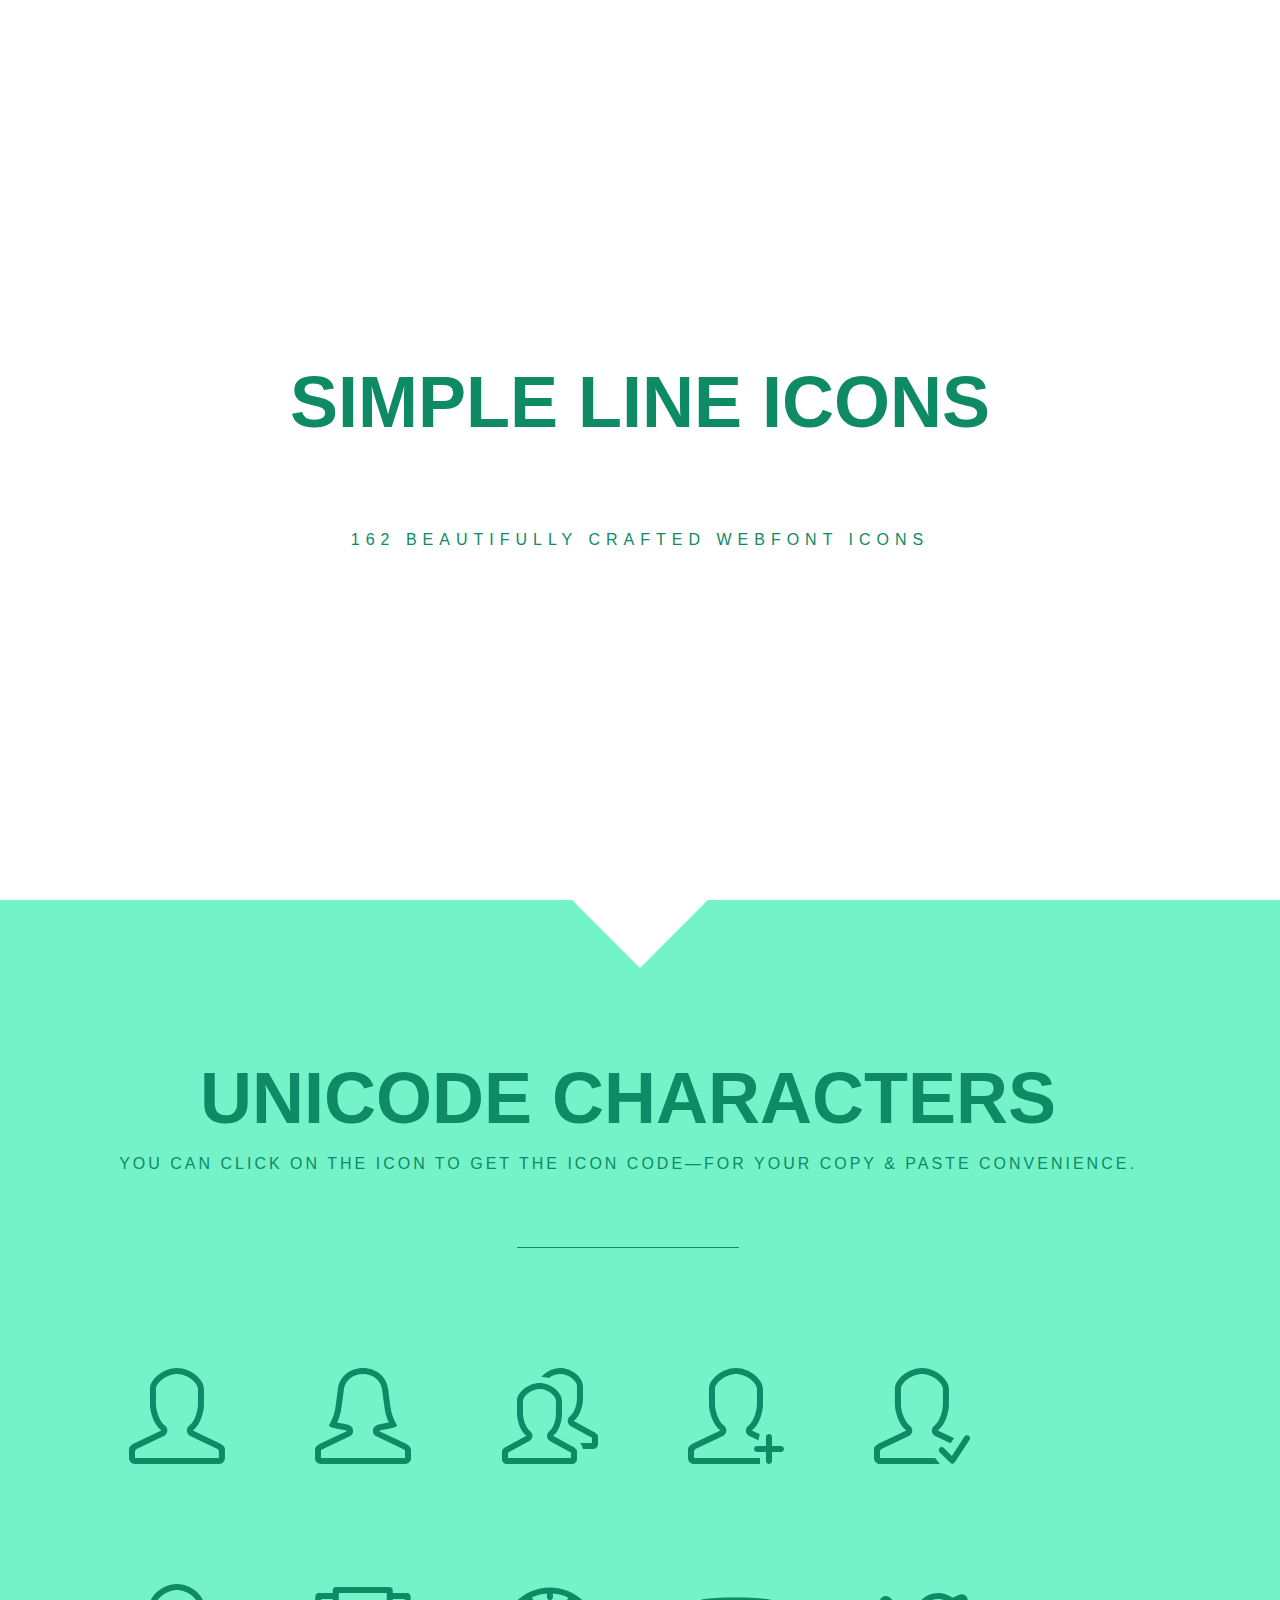
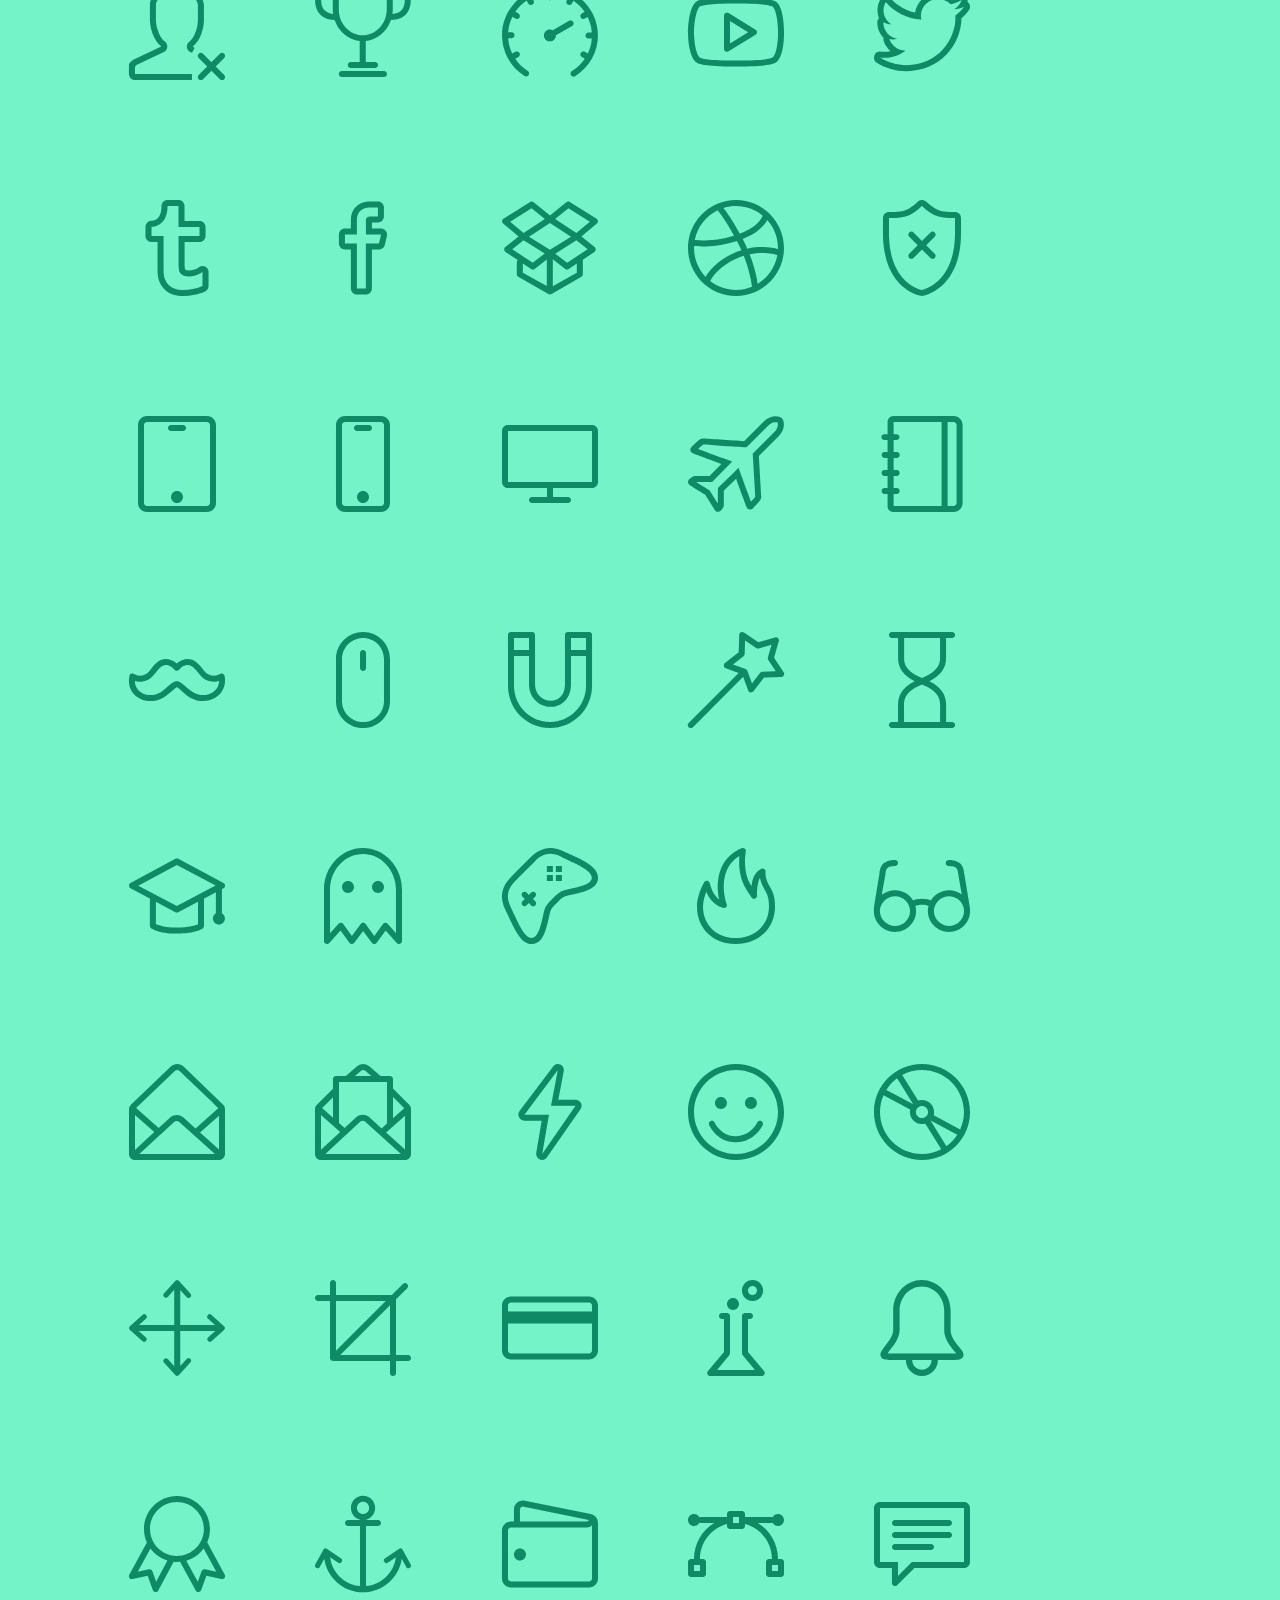
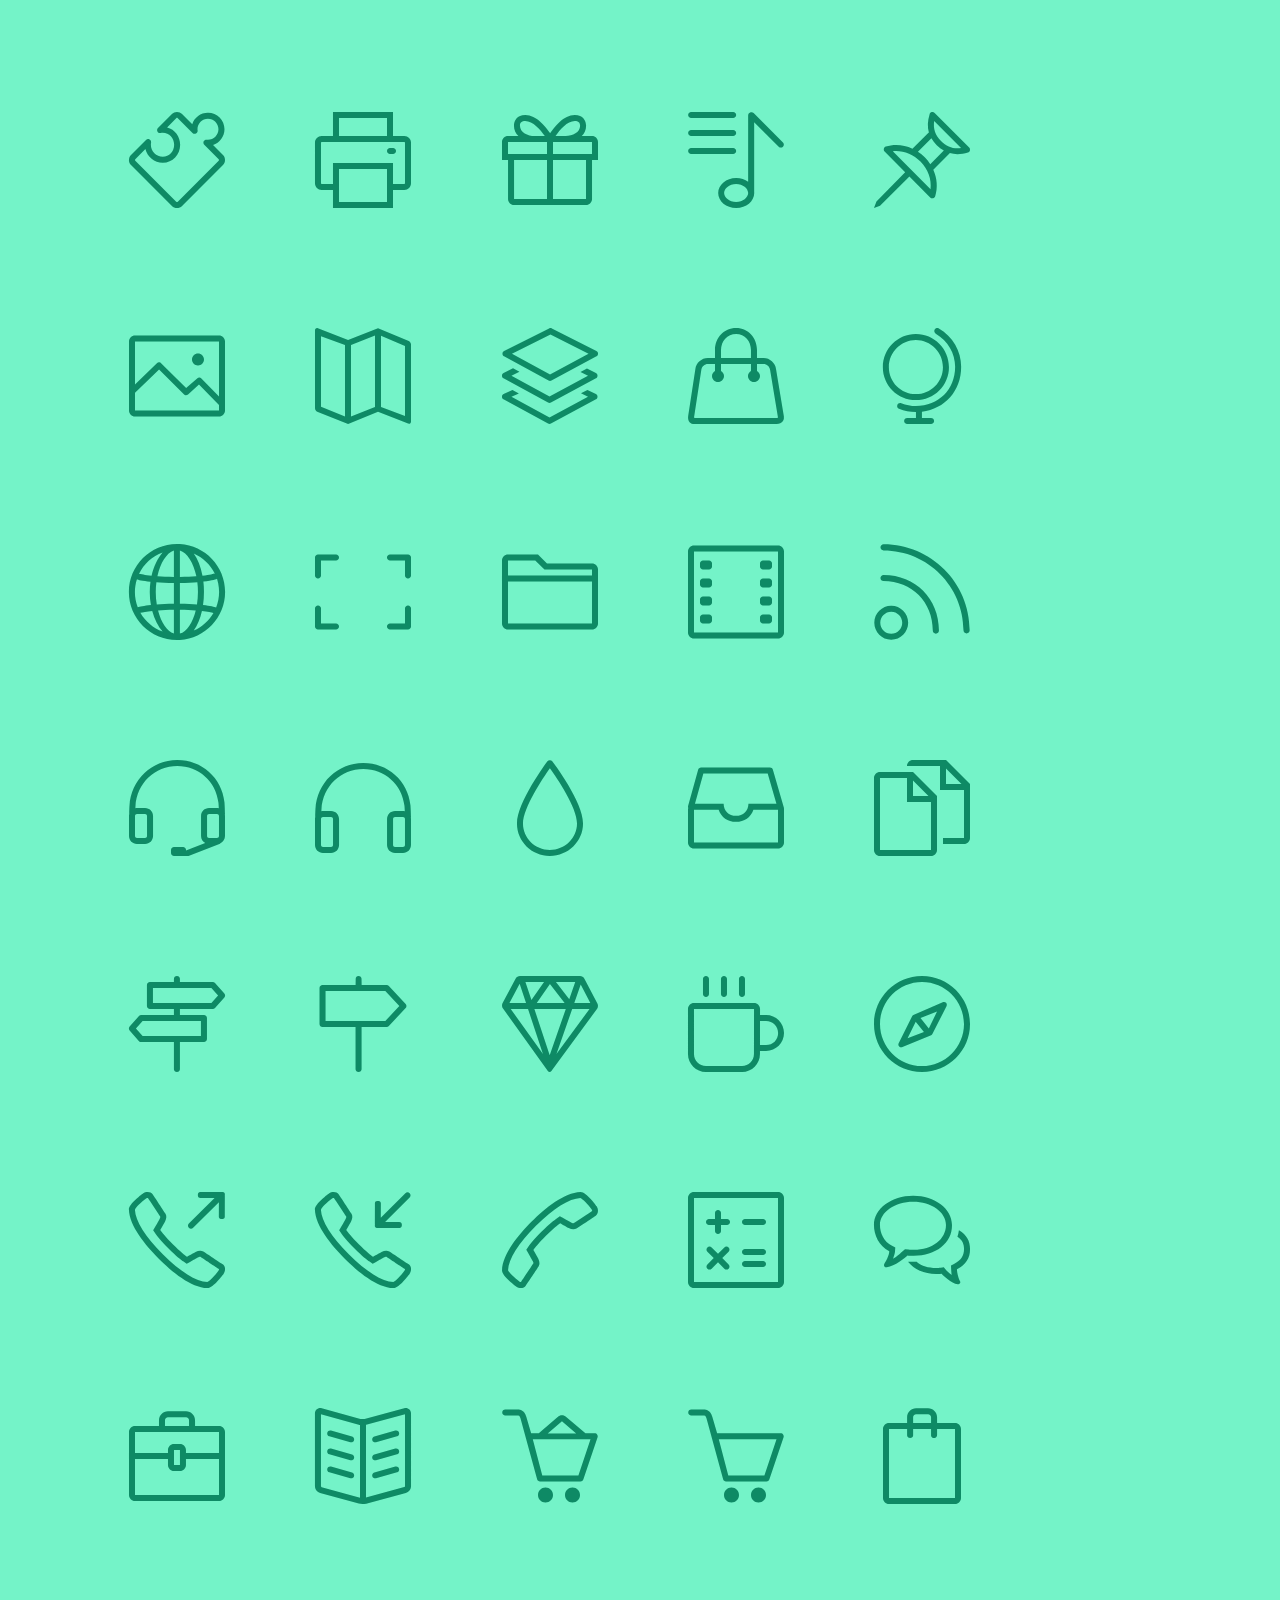
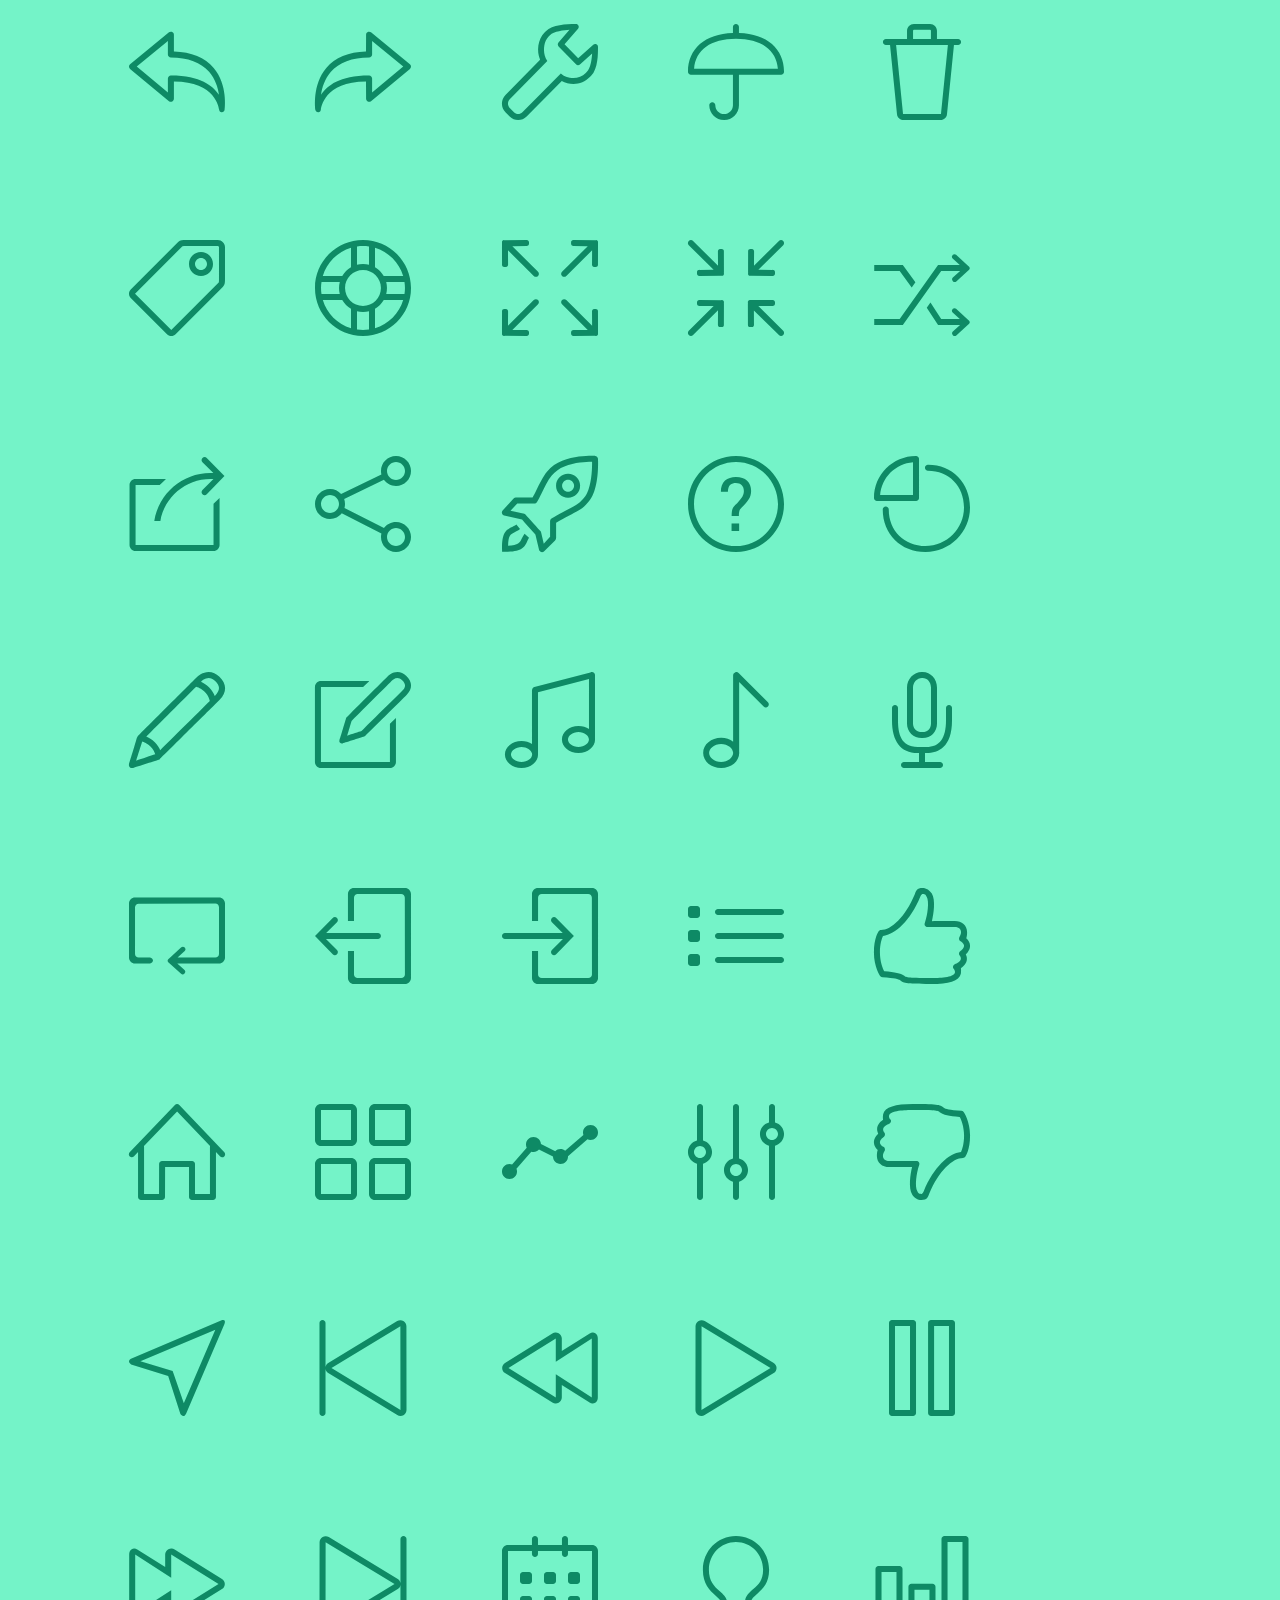
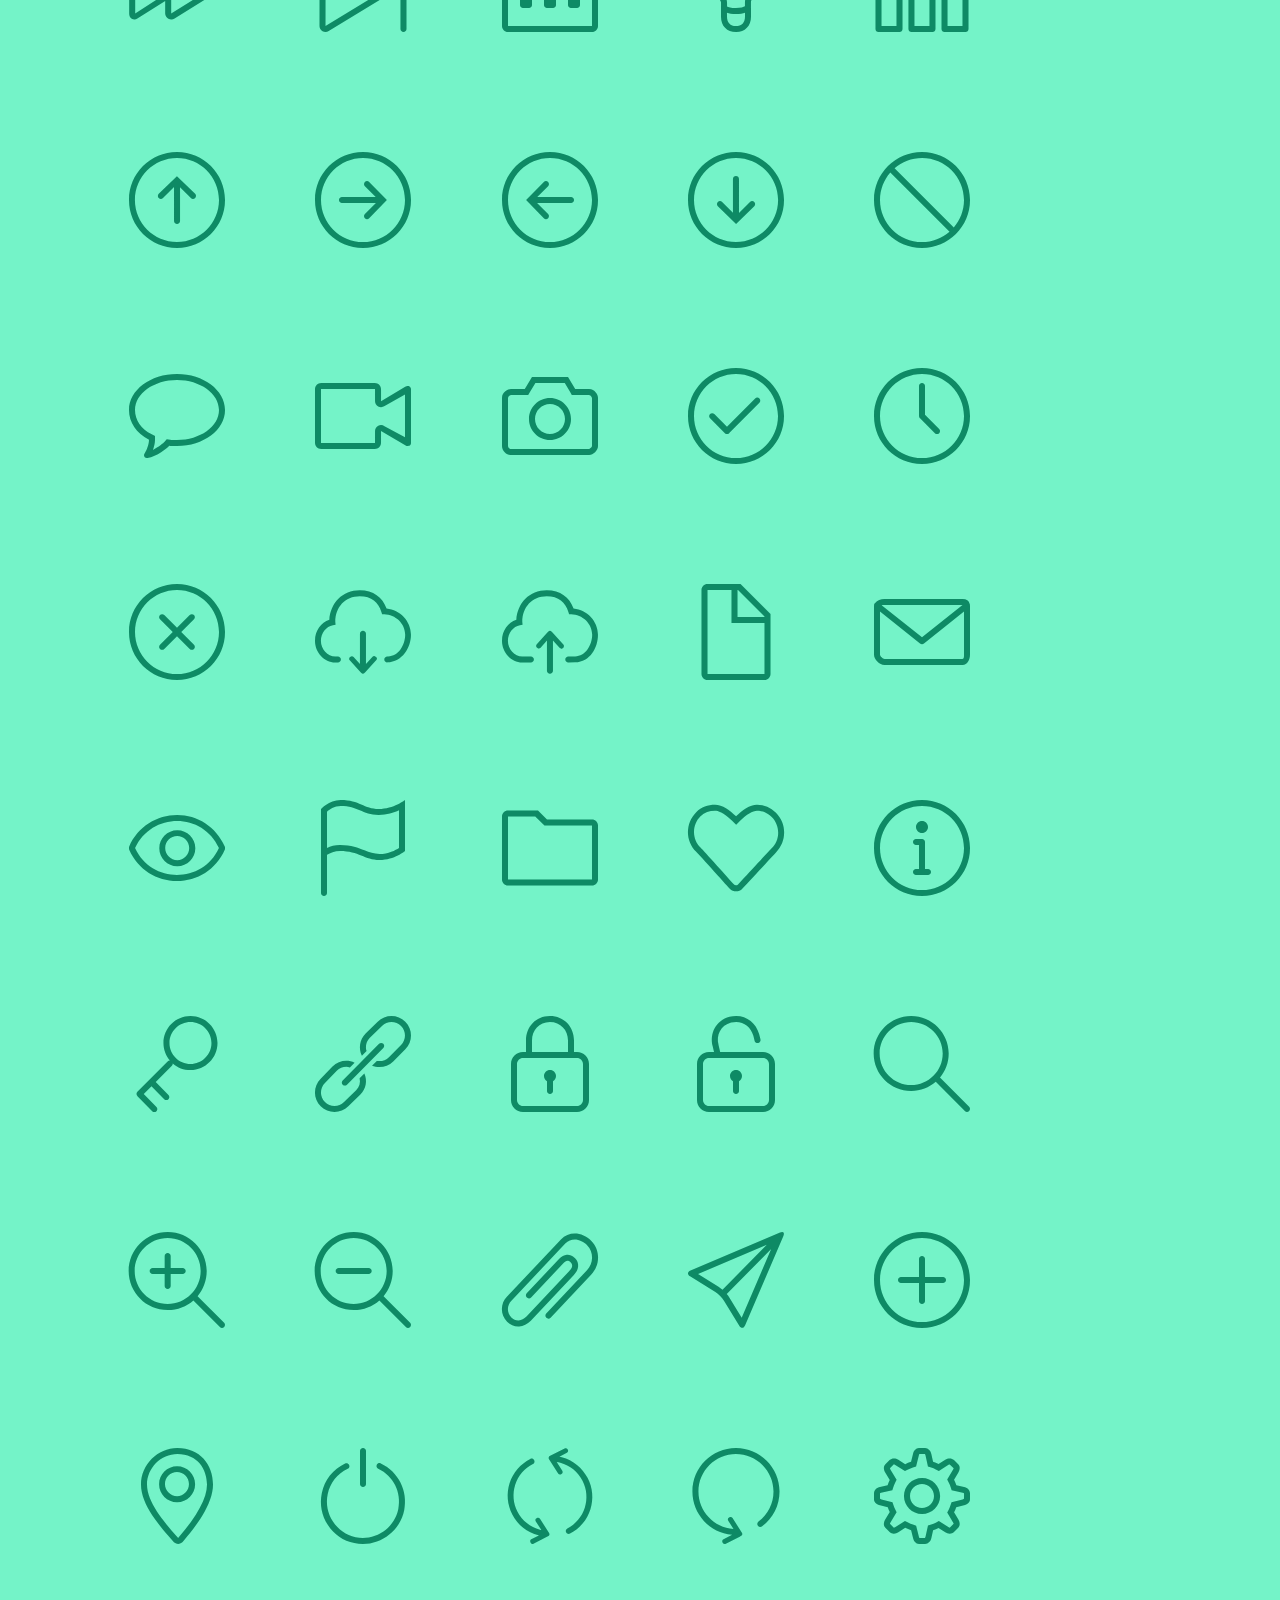
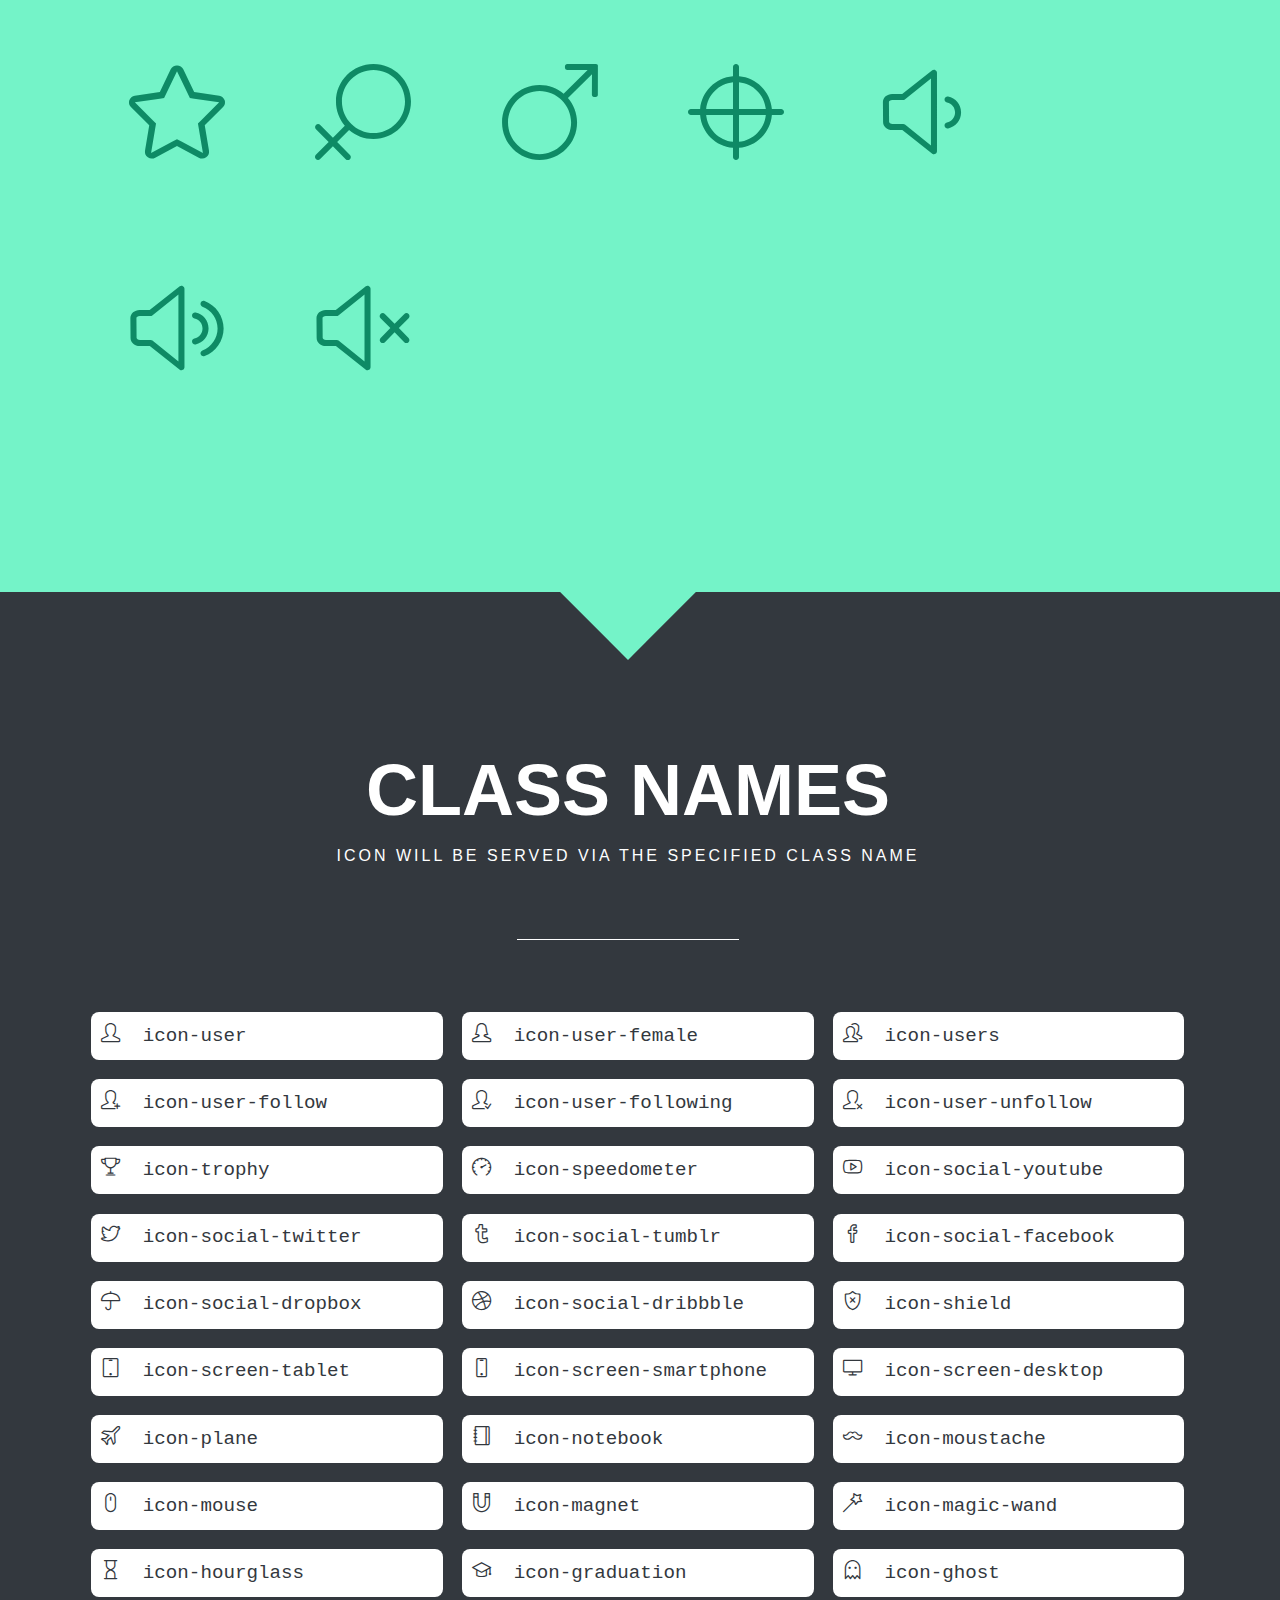
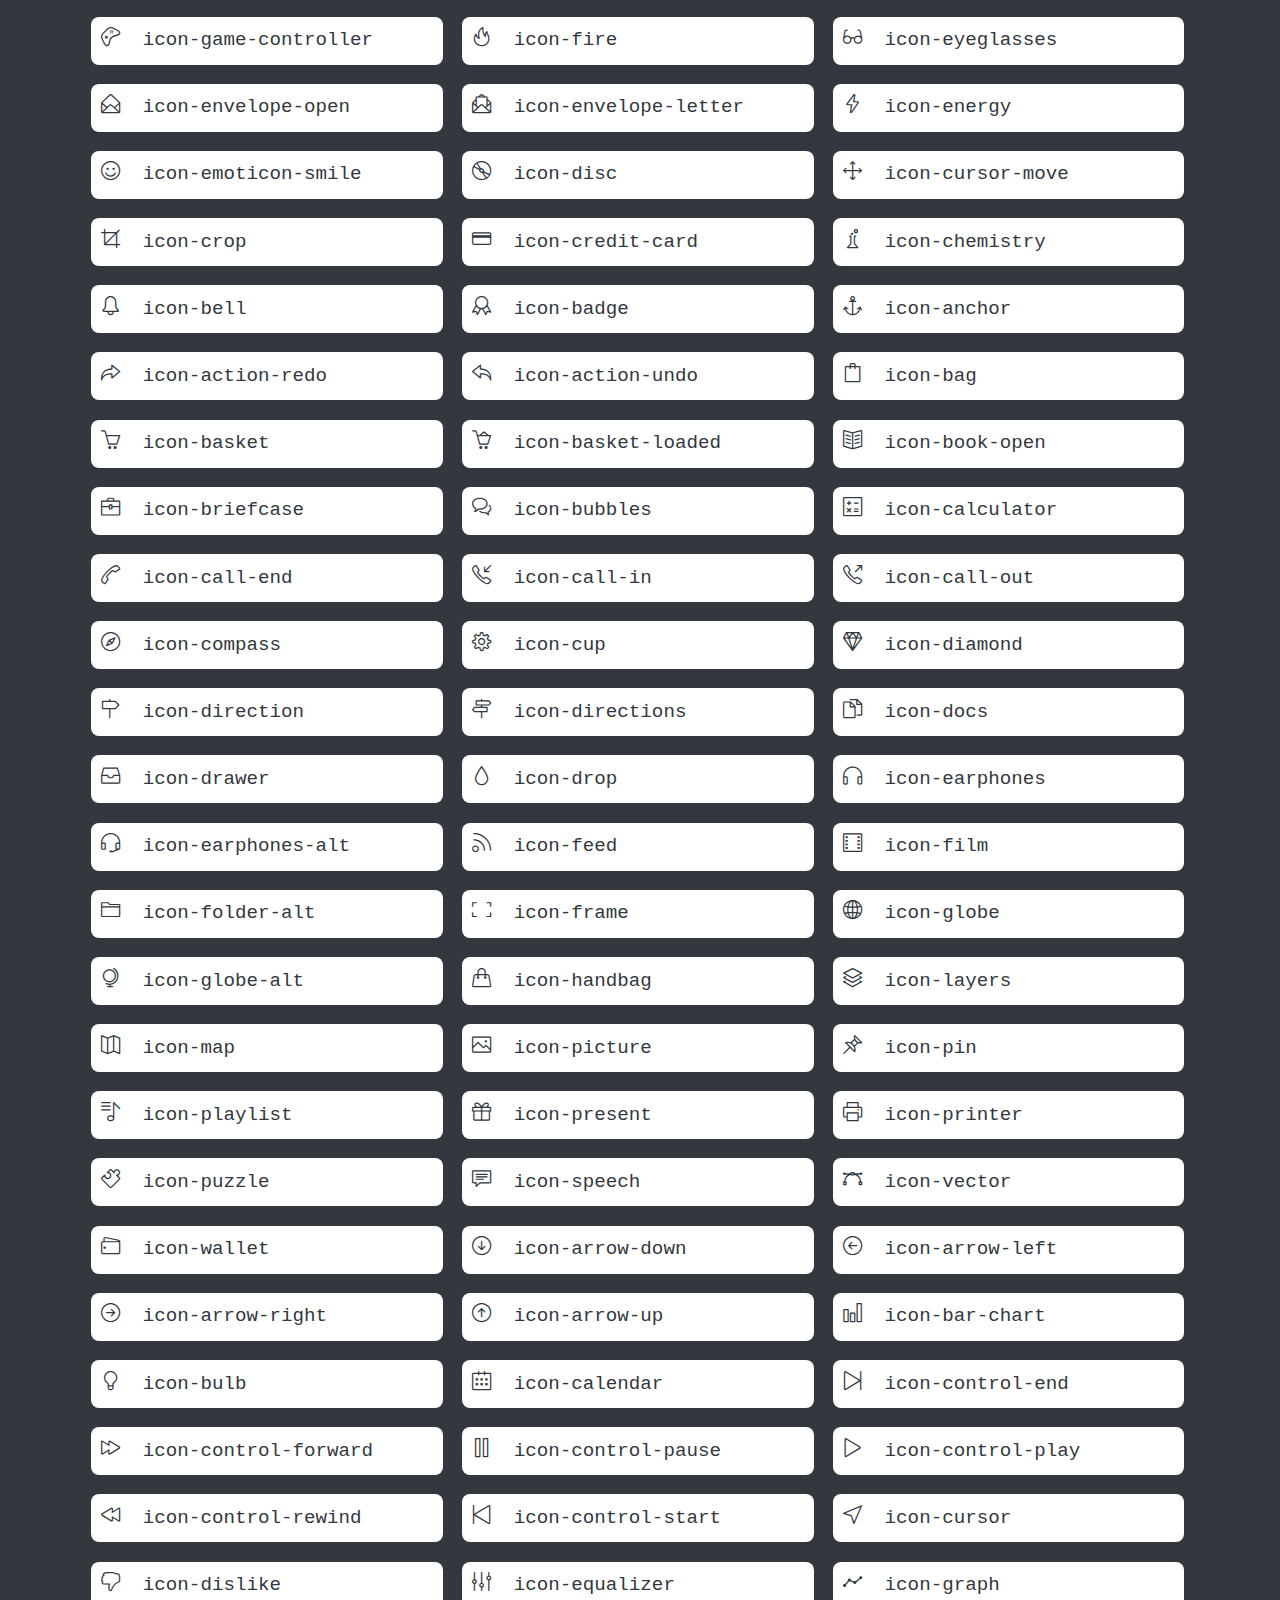
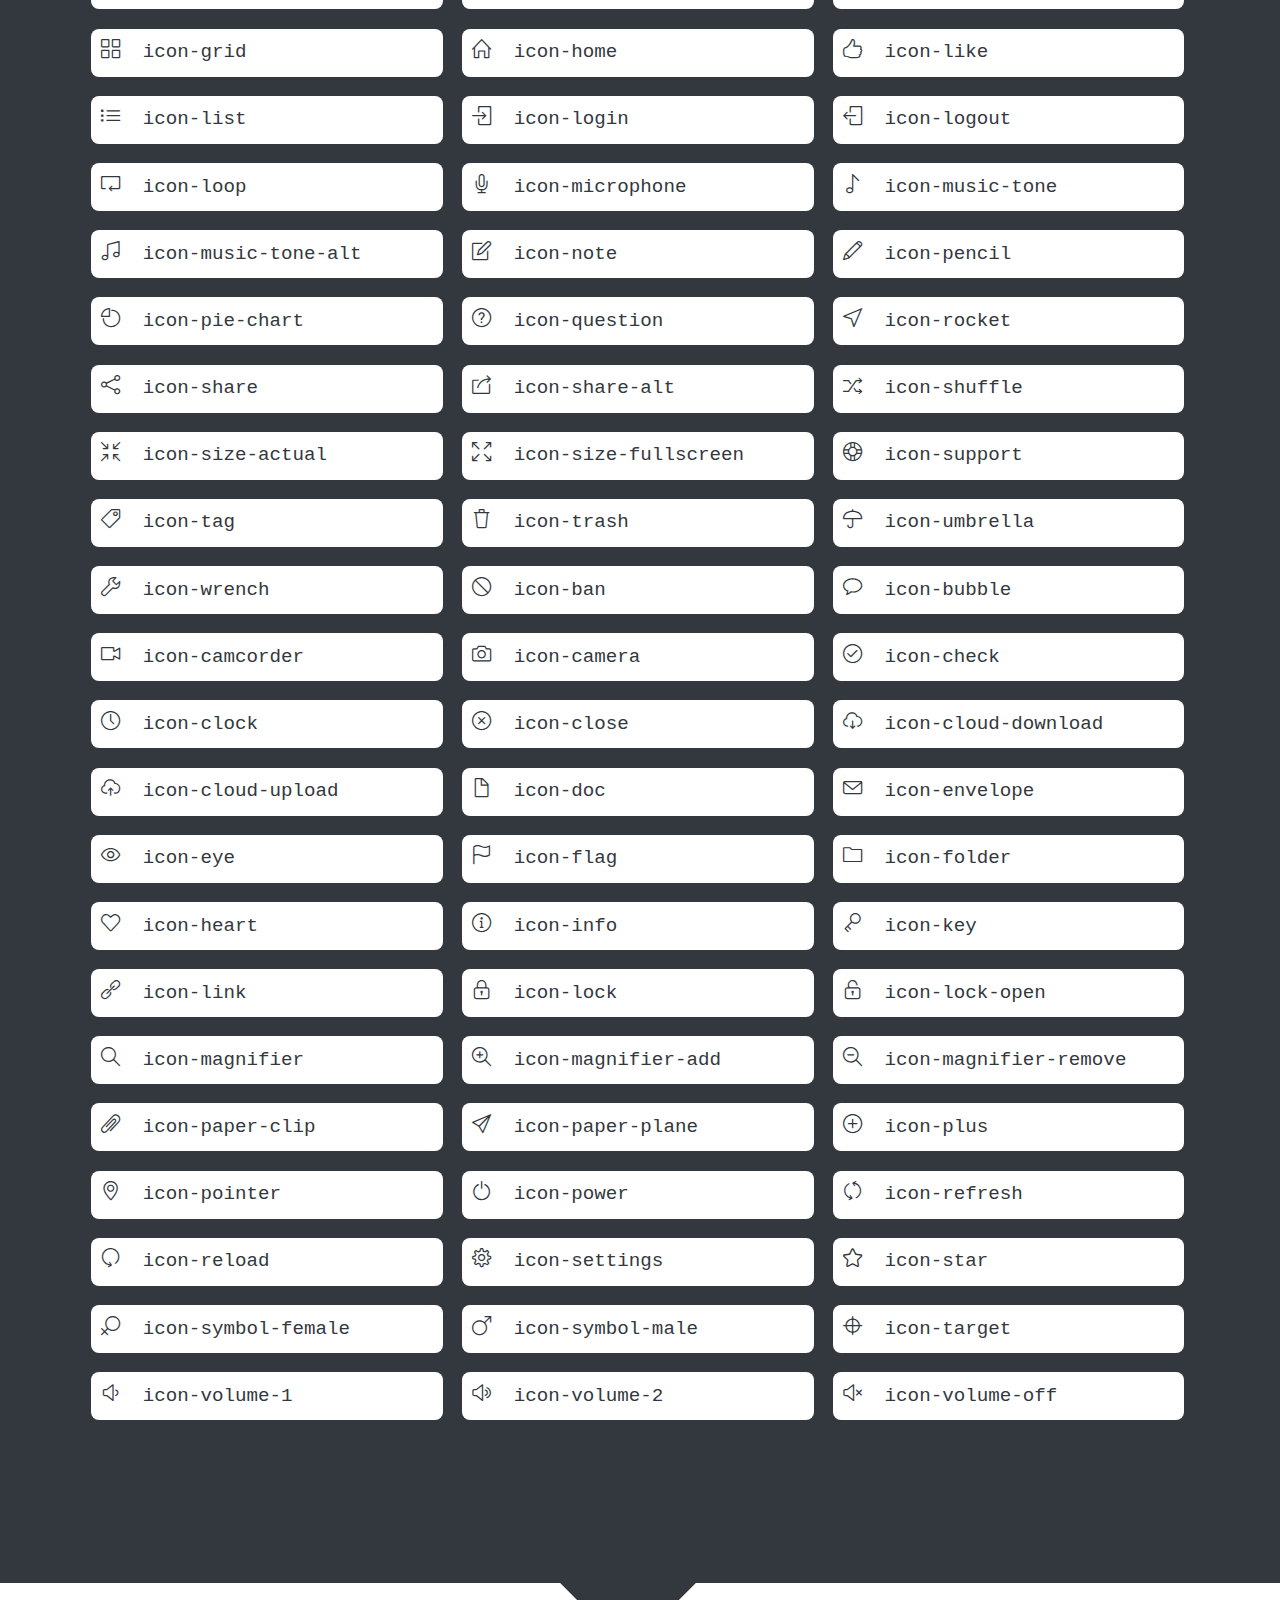
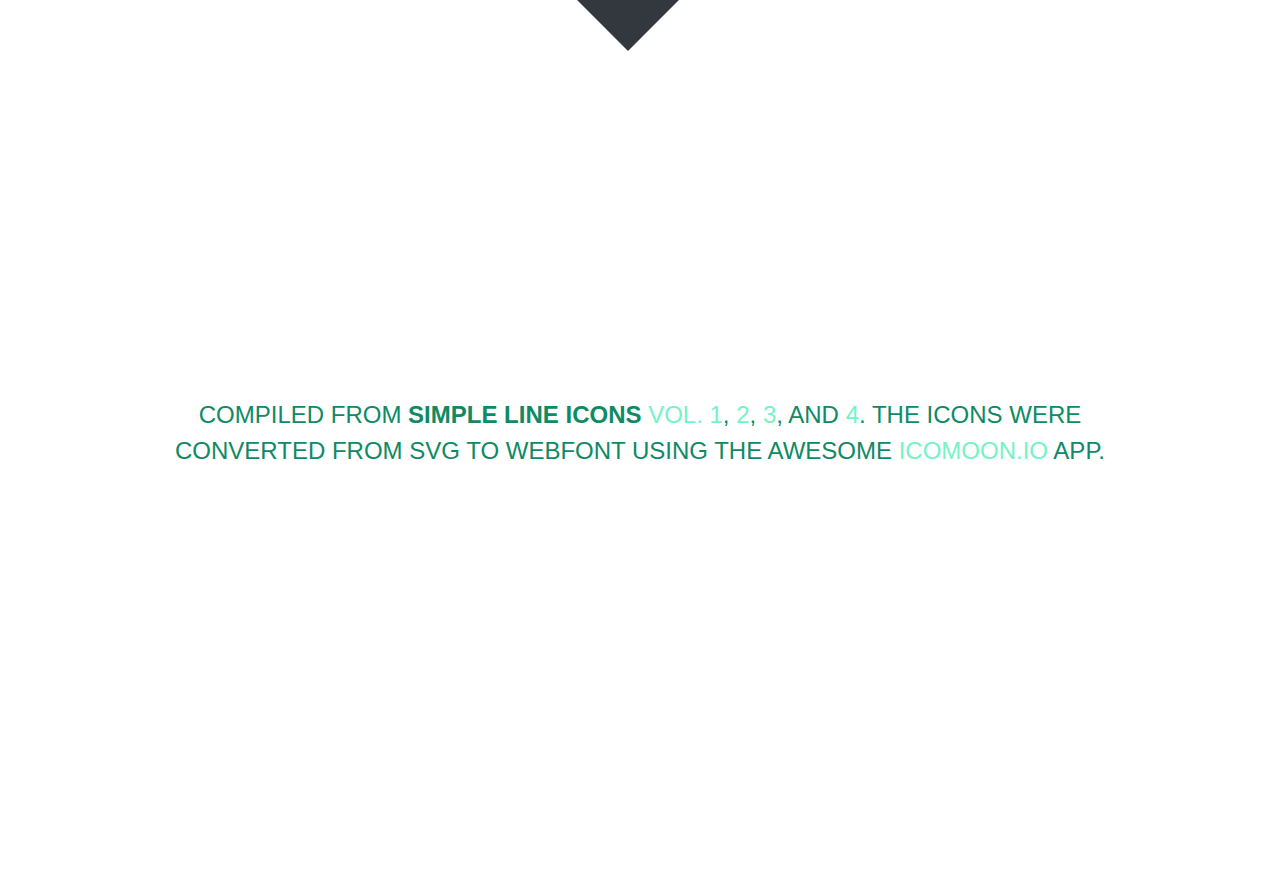
<file: css/simpleline-icons/index.html>
<!doctype html>
<html>
<head>
	<meta charset="utf-8">
	<meta name="viewport" content="width=device-width, initial-scale=1, maximum-scale=1, user-scalable=no">
	<title>Simple Line Icons</title>
	<link rel="stylesheet" href="style.css">
	<link rel="stylesheet" href="simple-line-icons.css">

	<!--[if lte IE 7]><script src="icons-lte-ie7.js"></script><![endif]-->
</head>

</head>
<body>
	<div class="page">
		<div id="wH"></div>
		<header class="masthead" id="masthead">
			<hgroup>
				<h1>Simple Line Icons</h1>
				<h2>162 beautifully crafted webfont icons</h2>
			</hgroup>
			<!--<h1>Your font contains the following glyphs</h1>
			<p>The generated SVG font can be imported back to <a href="http://icomoon.io/app">IcoMoon</a> for modification.</p>-->
		</header>

		<section class="glyphs" id="glyphs">
			<header>
				<hgroup>
					<h1>Unicode Characters</h1>
					<h2>You can click on the icon to get the icon code&mdash;for your copy &amp; paste convenience.</h2>
				</hgroup>
			</header>

			<div class="glyph">
				<span class="glyph-item mega" aria-hidden="true" data-icon="&#xe005;" data-js-prompt="&amp;#xe005;"></span>
			</div>
			<div class="glyph">
				<span class="glyph-item mega" aria-hidden="true" data-icon="&#xe000;" data-js-prompt="&amp;#xe000;"></span>
			</div>
			<div class="glyph">
				<span class="glyph-item mega" aria-hidden="true" data-icon="&#xe001;" data-js-prompt="&amp;#xe001;"></span>
			</div>
			<div class="glyph">
				<span class="glyph-item mega" aria-hidden="true" data-icon="&#xe002;" data-js-prompt="&amp;#xe002;"></span>
			</div>
			<div class="glyph">
				<span class="glyph-item mega" aria-hidden="true" data-icon="&#xe003;" data-js-prompt="&amp;#xe003;"></span>
			</div>
			<div class="glyph">
				<span class="glyph-item mega" aria-hidden="true" data-icon="&#xe004;" data-js-prompt="&amp;#xe004;"></span>
			</div>
			<div class="glyph">
				<span class="glyph-item mega" aria-hidden="true" data-icon="&#xe006;" data-js-prompt="&amp;#xe006;"></span>
			</div>
			<div class="glyph">
				<span class="glyph-item mega" aria-hidden="true" data-icon="&#xe007;" data-js-prompt="&amp;#xe007;"></span>
			</div>
			<div class="glyph">
				<span class="glyph-item mega" aria-hidden="true" data-icon="&#xe008;" data-js-prompt="&amp;#xe008;"></span>
			</div>
			<div class="glyph">
				<span class="glyph-item mega" aria-hidden="true" data-icon="&#xe009;" data-js-prompt="&amp;#xe009;"></span>
			</div>
			<div class="glyph">
				<span class="glyph-item mega" aria-hidden="true" data-icon="&#xe00a;" data-js-prompt="&amp;#xe00a;"></span>
			</div>
			<div class="glyph">
				<span class="glyph-item mega" aria-hidden="true" data-icon="&#xe00b;" data-js-prompt="&amp;#xe00b;"></span>
			</div>
			<div class="glyph">
				<span class="glyph-item mega" aria-hidden="true" data-icon="&#xe00c;" data-js-prompt="&amp;#xe00c;"></span>
			</div>
			<div class="glyph">
				<span class="glyph-item mega" aria-hidden="true" data-icon="&#xe00d;" data-js-prompt="&amp;#xe00d;"></span>
			</div>
			<div class="glyph">
				<span class="glyph-item mega" aria-hidden="true" data-icon="&#xe00e;" data-js-prompt="&amp;#xe00e;"></span>
			</div>
			<div class="glyph">
				<span class="glyph-item mega" aria-hidden="true" data-icon="&#xe00f;" data-js-prompt="&amp;#xe00f;"></span>
			</div>
			<div class="glyph">
				<span class="glyph-item mega" aria-hidden="true" data-icon="&#xe010;" data-js-prompt="&amp;#xe010;"></span>
			</div>
			<div class="glyph">
				<span class="glyph-item mega" aria-hidden="true" data-icon="&#xe011;" data-js-prompt="&amp;#xe011;"></span>
			</div>
			<div class="glyph">
				<span class="glyph-item mega" aria-hidden="true" data-icon="&#xe012;" data-js-prompt="&amp;#xe012;"></span>
			</div>
			<div class="glyph">
				<span class="glyph-item mega" aria-hidden="true" data-icon="&#xe013;" data-js-prompt="&amp;#xe013;"></span>
			</div>
			<div class="glyph">
				<span class="glyph-item mega" aria-hidden="true" data-icon="&#xe014;" data-js-prompt="&amp;#xe014;"></span>
			</div>
			<div class="glyph">
				<span class="glyph-item mega" aria-hidden="true" data-icon="&#xe015;" data-js-prompt="&amp;#xe015;"></span>
			</div>
			<div class="glyph">
				<span class="glyph-item mega" aria-hidden="true" data-icon="&#xe016;" data-js-prompt="&amp;#xe016;"></span>
			</div>
			<div class="glyph">
				<span class="glyph-item mega" aria-hidden="true" data-icon="&#xe017;" data-js-prompt="&amp;#xe017;"></span>
			</div>
			<div class="glyph">
				<span class="glyph-item mega" aria-hidden="true" data-icon="&#xe018;" data-js-prompt="&amp;#xe018;"></span>
			</div>
			<div class="glyph">
				<span class="glyph-item mega" aria-hidden="true" data-icon="&#xe019;" data-js-prompt="&amp;#xe019;"></span>
			</div>
			<div class="glyph">
				<span class="glyph-item mega" aria-hidden="true" data-icon="&#xe01a;" data-js-prompt="&amp;#xe01a;"></span>
			</div>
			<div class="glyph">
				<span class="glyph-item mega" aria-hidden="true" data-icon="&#xe01b;" data-js-prompt="&amp;#xe01b;"></span>
			</div>
			<div class="glyph">
				<span class="glyph-item mega" aria-hidden="true" data-icon="&#xe01c;" data-js-prompt="&amp;#xe01c;"></span>
			</div>
			<div class="glyph">
				<span class="glyph-item mega" aria-hidden="true" data-icon="&#xe01d;" data-js-prompt="&amp;#xe01d;"></span>
			</div>
			<div class="glyph">
				<span class="glyph-item mega" aria-hidden="true" data-icon="&#xe01e;" data-js-prompt="&amp;#xe01e;"></span>
			</div>
			<div class="glyph">
				<span class="glyph-item mega" aria-hidden="true" data-icon="&#xe01f;" data-js-prompt="&amp;#xe01f;"></span>
			</div>
			<div class="glyph">
				<span class="glyph-item mega" aria-hidden="true" data-icon="&#xe020;" data-js-prompt="&amp;#xe020;"></span>
			</div>
			<div class="glyph">
				<span class="glyph-item mega" aria-hidden="true" data-icon="&#xe021;" data-js-prompt="&amp;#xe021;"></span>
			</div>
			<div class="glyph">
				<span class="glyph-item mega" aria-hidden="true" data-icon="&#xe022;" data-js-prompt="&amp;#xe022;"></span>
			</div>
			<div class="glyph">
				<span class="glyph-item mega" aria-hidden="true" data-icon="&#xe023;" data-js-prompt="&amp;#xe023;"></span>
			</div>
			<div class="glyph">
				<span class="glyph-item mega" aria-hidden="true" data-icon="&#xe024;" data-js-prompt="&amp;#xe024;"></span>
			</div>
			<div class="glyph">
				<span class="glyph-item mega" aria-hidden="true" data-icon="&#xe025;" data-js-prompt="&amp;#xe025;"></span>
			</div>
			<div class="glyph">
				<span class="glyph-item mega" aria-hidden="true" data-icon="&#xe026;" data-js-prompt="&amp;#xe026;"></span>
			</div>
			<div class="glyph">
				<span class="glyph-item mega" aria-hidden="true" data-icon="&#xe027;" data-js-prompt="&amp;#xe027;"></span>
			</div>
			<div class="glyph">
				<span class="glyph-item mega" aria-hidden="true" data-icon="&#xe028;" data-js-prompt="&amp;#xe028;"></span>
			</div>
			<div class="glyph">
				<span class="glyph-item mega" aria-hidden="true" data-icon="&#xe029;" data-js-prompt="&amp;#xe029;"></span>
			</div>
			<div class="glyph">
				<span class="glyph-item mega" aria-hidden="true" data-icon="&#xe02a;" data-js-prompt="&amp;#xe02a;"></span>
			</div>
			<div class="glyph">
				<span class="glyph-item mega" aria-hidden="true" data-icon="&#xe02b;" data-js-prompt="&amp;#xe02b;"></span>
			</div>
			<div class="glyph">
				<span class="glyph-item mega" aria-hidden="true" data-icon="&#xe02c;" data-js-prompt="&amp;#xe02c;"></span>
			</div>
			<div class="glyph">
				<span class="glyph-item mega" aria-hidden="true" data-icon="&#xe02d;" data-js-prompt="&amp;#xe02d;"></span>
			</div>
			<div class="glyph">
				<span class="glyph-item mega" aria-hidden="true" data-icon="&#xe02e;" data-js-prompt="&amp;#xe02e;"></span>
			</div>
			<div class="glyph">
				<span class="glyph-item mega" aria-hidden="true" data-icon="&#xe02f;" data-js-prompt="&amp;#xe02f;"></span>
			</div>
			<div class="glyph">
				<span class="glyph-item mega" aria-hidden="true" data-icon="&#xe030;" data-js-prompt="&amp;#xe030;"></span>
			</div>
			<div class="glyph">
				<span class="glyph-item mega" aria-hidden="true" data-icon="&#xe031;" data-js-prompt="&amp;#xe031;"></span>
			</div>
			<div class="glyph">
				<span class="glyph-item mega" aria-hidden="true" data-icon="&#xe032;" data-js-prompt="&amp;#xe032;"></span>
			</div>
			<div class="glyph">
				<span class="glyph-item mega" aria-hidden="true" data-icon="&#xe033;" data-js-prompt="&amp;#xe033;"></span>
			</div>
			<div class="glyph">
				<span class="glyph-item mega" aria-hidden="true" data-icon="&#xe034;" data-js-prompt="&amp;#xe034;"></span>
			</div>
			<div class="glyph">
				<span class="glyph-item mega" aria-hidden="true" data-icon="&#xe035;" data-js-prompt="&amp;#xe035;"></span>
			</div>
			<div class="glyph">
				<span class="glyph-item mega" aria-hidden="true" data-icon="&#xe036;" data-js-prompt="&amp;#xe036;"></span>
			</div>
			<div class="glyph">
				<span class="glyph-item mega" aria-hidden="true" data-icon="&#xe037;" data-js-prompt="&amp;#xe037;"></span>
			</div>
			<div class="glyph">
				<span class="glyph-item mega" aria-hidden="true" data-icon="&#xe038;" data-js-prompt="&amp;#xe038;"></span>
			</div>
			<div class="glyph">
				<span class="glyph-item mega" aria-hidden="true" data-icon="&#xe039;" data-js-prompt="&amp;#xe039;"></span>
			</div>
			<div class="glyph">
				<span class="glyph-item mega" aria-hidden="true" data-icon="&#xe03a;" data-js-prompt="&amp;#xe03a;"></span>
			</div>
			<div class="glyph">
				<span class="glyph-item mega" aria-hidden="true" data-icon="&#xe03b;" data-js-prompt="&amp;#xe03b;"></span>
			</div>
			<div class="glyph">
				<span class="glyph-item mega" aria-hidden="true" data-icon="&#xe03c;" data-js-prompt="&amp;#xe03c;"></span>
			</div>
			<div class="glyph">
				<span class="glyph-item mega" aria-hidden="true" data-icon="&#xe03d;" data-js-prompt="&amp;#xe03d;"></span>
			</div>
			<div class="glyph">
				<span class="glyph-item mega" aria-hidden="true" data-icon="&#xe03e;" data-js-prompt="&amp;#xe03e;"></span>
			</div>
			<div class="glyph">
				<span class="glyph-item mega" aria-hidden="true" data-icon="&#xe03f;" data-js-prompt="&amp;#xe03f;"></span>
			</div>
			<div class="glyph">
				<span class="glyph-item mega" aria-hidden="true" data-icon="&#xe040;" data-js-prompt="&amp;#xe040;"></span>
			</div>
			<div class="glyph">
				<span class="glyph-item mega" aria-hidden="true" data-icon="&#xe041;" data-js-prompt="&amp;#xe041;"></span>
			</div>
			<div class="glyph">
				<span class="glyph-item mega" aria-hidden="true" data-icon="&#xe042;" data-js-prompt="&amp;#xe042;"></span>
			</div>
			<div class="glyph">
				<span class="glyph-item mega" aria-hidden="true" data-icon="&#xe043;" data-js-prompt="&amp;#xe043;"></span>
			</div>
			<div class="glyph">
				<span class="glyph-item mega" aria-hidden="true" data-icon="&#xe044;" data-js-prompt="&amp;#xe044;"></span>
			</div>
			<div class="glyph">
				<span class="glyph-item mega" aria-hidden="true" data-icon="&#xe045;" data-js-prompt="&amp;#xe045;"></span>
			</div>
			<div class="glyph">
				<span class="glyph-item mega" aria-hidden="true" data-icon="&#xe046;" data-js-prompt="&amp;#xe046;"></span>
			</div>
			<div class="glyph">
				<span class="glyph-item mega" aria-hidden="true" data-icon="&#xe047;" data-js-prompt="&amp;#xe047;"></span>
			</div>
			<div class="glyph">
				<span class="glyph-item mega" aria-hidden="true" data-icon="&#xe048;" data-js-prompt="&amp;#xe048;"></span>
			</div>
			<div class="glyph">
				<span class="glyph-item mega" aria-hidden="true" data-icon="&#xe049;" data-js-prompt="&amp;#xe049;"></span>
			</div>
			<div class="glyph">
				<span class="glyph-item mega" aria-hidden="true" data-icon="&#xe04a;" data-js-prompt="&amp;#xe04a;"></span>
			</div>
			<div class="glyph">
				<span class="glyph-item mega" aria-hidden="true" data-icon="&#xe04b;" data-js-prompt="&amp;#xe04b;"></span>
			</div>
			<div class="glyph">
				<span class="glyph-item mega" aria-hidden="true" data-icon="&#xe04c;" data-js-prompt="&amp;#xe04c;"></span>
			</div>
			<div class="glyph">
				<span class="glyph-item mega" aria-hidden="true" data-icon="&#xe04d;" data-js-prompt="&amp;#xe04d;"></span>
			</div>
			<div class="glyph">
				<span class="glyph-item mega" aria-hidden="true" data-icon="&#xe04e;" data-js-prompt="&amp;#xe04e;"></span>
			</div>
			<div class="glyph">
				<span class="glyph-item mega" aria-hidden="true" data-icon="&#xe04f;" data-js-prompt="&amp;#xe04f;"></span>
			</div>
			<div class="glyph">
				<span class="glyph-item mega" aria-hidden="true" data-icon="&#xe050;" data-js-prompt="&amp;#xe050;"></span>
			</div>
			<div class="glyph">
				<span class="glyph-item mega" aria-hidden="true" data-icon="&#xe051;" data-js-prompt="&amp;#xe051;"></span>
			</div>
			<div class="glyph">
				<span class="glyph-item mega" aria-hidden="true" data-icon="&#xe052;" data-js-prompt="&amp;#xe052;"></span>
			</div>
			<div class="glyph">
				<span class="glyph-item mega" aria-hidden="true" data-icon="&#xe053;" data-js-prompt="&amp;#xe053;"></span>
			</div>
			<div class="glyph">
				<span class="glyph-item mega" aria-hidden="true" data-icon="&#xe054;" data-js-prompt="&amp;#xe054;"></span>
			</div>
			<div class="glyph">
				<span class="glyph-item mega" aria-hidden="true" data-icon="&#xe055;" data-js-prompt="&amp;#xe055;"></span>
			</div>
			<div class="glyph">
				<span class="glyph-item mega" aria-hidden="true" data-icon="&#xe056;" data-js-prompt="&amp;#xe056;"></span>
			</div>
			<div class="glyph">
				<span class="glyph-item mega" aria-hidden="true" data-icon="&#xe057;" data-js-prompt="&amp;#xe057;"></span>
			</div>
			<div class="glyph">
				<span class="glyph-item mega" aria-hidden="true" data-icon="&#xe058;" data-js-prompt="&amp;#xe058;"></span>
			</div>
			<div class="glyph">
				<span class="glyph-item mega" aria-hidden="true" data-icon="&#xe059;" data-js-prompt="&amp;#xe059;"></span>
			</div>
			<div class="glyph">
				<span class="glyph-item mega" aria-hidden="true" data-icon="&#xe05a;" data-js-prompt="&amp;#xe05a;"></span>
			</div>
			<div class="glyph">
				<span class="glyph-item mega" aria-hidden="true" data-icon="&#xe05b;" data-js-prompt="&amp;#xe05b;"></span>
			</div>
			<div class="glyph">
				<span class="glyph-item mega" aria-hidden="true" data-icon="&#xe05c;" data-js-prompt="&amp;#xe05c;"></span>
			</div>
			<div class="glyph">
				<span class="glyph-item mega" aria-hidden="true" data-icon="&#xe05d;" data-js-prompt="&amp;#xe05d;"></span>
			</div>
			<div class="glyph">
				<span class="glyph-item mega" aria-hidden="true" data-icon="&#xe05e;" data-js-prompt="&amp;#xe05e;"></span>
			</div>
			<div class="glyph">
				<span class="glyph-item mega" aria-hidden="true" data-icon="&#xe05f;" data-js-prompt="&amp;#xe05f;"></span>
			</div>
			<div class="glyph">
				<span class="glyph-item mega" aria-hidden="true" data-icon="&#xe060;" data-js-prompt="&amp;#xe060;"></span>
			</div>
			<div class="glyph">
				<span class="glyph-item mega" aria-hidden="true" data-icon="&#xe061;" data-js-prompt="&amp;#xe061;"></span>
			</div>
			<div class="glyph">
				<span class="glyph-item mega" aria-hidden="true" data-icon="&#xe062;" data-js-prompt="&amp;#xe062;"></span>
			</div>
			<div class="glyph">
				<span class="glyph-item mega" aria-hidden="true" data-icon="&#xe063;" data-js-prompt="&amp;#xe063;"></span>
			</div>
			<div class="glyph">
				<span class="glyph-item mega" aria-hidden="true" data-icon="&#xe064;" data-js-prompt="&amp;#xe064;"></span>
			</div>
			<div class="glyph">
				<span class="glyph-item mega" aria-hidden="true" data-icon="&#xe065;" data-js-prompt="&amp;#xe065;"></span>
			</div>
			<div class="glyph">
				<span class="glyph-item mega" aria-hidden="true" data-icon="&#xe066;" data-js-prompt="&amp;#xe066;"></span>
			</div>
			<div class="glyph">
				<span class="glyph-item mega" aria-hidden="true" data-icon="&#xe067;" data-js-prompt="&amp;#xe067;"></span>
			</div>
			<div class="glyph">
				<span class="glyph-item mega" aria-hidden="true" data-icon="&#xe068;" data-js-prompt="&amp;#xe068;"></span>
			</div>
			<div class="glyph">
				<span class="glyph-item mega" aria-hidden="true" data-icon="&#xe069;" data-js-prompt="&amp;#xe069;"></span>
			</div>
			<div class="glyph">
				<span class="glyph-item mega" aria-hidden="true" data-icon="&#xe06a;" data-js-prompt="&amp;#xe06a;"></span>
			</div>
			<div class="glyph">
				<span class="glyph-item mega" aria-hidden="true" data-icon="&#xe06b;" data-js-prompt="&amp;#xe06b;"></span>
			</div>
			<div class="glyph">
				<span class="glyph-item mega" aria-hidden="true" data-icon="&#xe06c;" data-js-prompt="&amp;#xe06c;"></span>
			</div>
			<div class="glyph">
				<span class="glyph-item mega" aria-hidden="true" data-icon="&#xe06d;" data-js-prompt="&amp;#xe06d;"></span>
			</div>
			<div class="glyph">
				<span class="glyph-item mega" aria-hidden="true" data-icon="&#xe06e;" data-js-prompt="&amp;#xe06e;"></span>
			</div>
			<div class="glyph">
				<span class="glyph-item mega" aria-hidden="true" data-icon="&#xe06f;" data-js-prompt="&amp;#xe06f;"></span>
			</div>
			<div class="glyph">
				<span class="glyph-item mega" aria-hidden="true" data-icon="&#xe070;" data-js-prompt="&amp;#xe070;"></span>
			</div>
			<div class="glyph">
				<span class="glyph-item mega" aria-hidden="true" data-icon="&#xe071;" data-js-prompt="&amp;#xe071;"></span>
			</div>
			<div class="glyph">
				<span class="glyph-item mega" aria-hidden="true" data-icon="&#xe072;" data-js-prompt="&amp;#xe072;"></span>
			</div>
			<div class="glyph">
				<span class="glyph-item mega" aria-hidden="true" data-icon="&#xe073;" data-js-prompt="&amp;#xe073;"></span>
			</div>
			<div class="glyph">
				<span class="glyph-item mega" aria-hidden="true" data-icon="&#xe074;" data-js-prompt="&amp;#xe074;"></span>
			</div>
			<div class="glyph">
				<span class="glyph-item mega" aria-hidden="true" data-icon="&#xe075;" data-js-prompt="&amp;#xe075;"></span>
			</div>
			<div class="glyph">
				<span class="glyph-item mega" aria-hidden="true" data-icon="&#xe076;" data-js-prompt="&amp;#xe076;"></span>
			</div>
			<div class="glyph">
				<span class="glyph-item mega" aria-hidden="true" data-icon="&#xe077;" data-js-prompt="&amp;#xe077;"></span>
			</div>
			<div class="glyph">
				<span class="glyph-item mega" aria-hidden="true" data-icon="&#xe078;" data-js-prompt="&amp;#xe078;"></span>
			</div>
			<div class="glyph">
				<span class="glyph-item mega" aria-hidden="true" data-icon="&#xe079;" data-js-prompt="&amp;#xe079;"></span>
			</div>
			<div class="glyph">
				<span class="glyph-item mega" aria-hidden="true" data-icon="&#xe07a;" data-js-prompt="&amp;#xe07a;"></span>
			</div>
			<div class="glyph">
				<span class="glyph-item mega" aria-hidden="true" data-icon="&#xe07b;" data-js-prompt="&amp;#xe07b;"></span>
			</div>
			<div class="glyph">
				<span class="glyph-item mega" aria-hidden="true" data-icon="&#xe07c;" data-js-prompt="&amp;#xe07c;"></span>
			</div>
			<div class="glyph">
				<span class="glyph-item mega" aria-hidden="true" data-icon="&#xe07d;" data-js-prompt="&amp;#xe07d;"></span>
			</div>
			<div class="glyph">
				<span class="glyph-item mega" aria-hidden="true" data-icon="&#xe07e;" data-js-prompt="&amp;#xe07e;"></span>
			</div>
			<div class="glyph">
				<span class="glyph-item mega" aria-hidden="true" data-icon="&#xe07f;" data-js-prompt="&amp;#xe07f;"></span>
			</div>
			<div class="glyph">
				<span class="glyph-item mega" aria-hidden="true" data-icon="&#xe080;" data-js-prompt="&amp;#xe080;"></span>
			</div>
			<div class="glyph">
				<span class="glyph-item mega" aria-hidden="true" data-icon="&#xe081;" data-js-prompt="&amp;#xe081;"></span>
			</div>
			<div class="glyph">
				<span class="glyph-item mega" aria-hidden="true" data-icon="&#xe082;" data-js-prompt="&amp;#xe082;"></span>
			</div>
			<div class="glyph">
				<span class="glyph-item mega" aria-hidden="true" data-icon="&#xe083;" data-js-prompt="&amp;#xe083;"></span>
			</div>
			<div class="glyph">
				<span class="glyph-item mega" aria-hidden="true" data-icon="&#xe084;" data-js-prompt="&amp;#xe084;"></span>
			</div>
			<div class="glyph">
				<span class="glyph-item mega" aria-hidden="true" data-icon="&#xe085;" data-js-prompt="&amp;#xe085;"></span>
			</div>
			<div class="glyph">
				<span class="glyph-item mega" aria-hidden="true" data-icon="&#xe086;" data-js-prompt="&amp;#xe086;"></span>
			</div>
			<div class="glyph">
				<span class="glyph-item mega" aria-hidden="true" data-icon="&#xe087;" data-js-prompt="&amp;#xe087;"></span>
			</div>
			<div class="glyph">
				<span class="glyph-item mega" aria-hidden="true" data-icon="&#xe088;" data-js-prompt="&amp;#xe088;"></span>
			</div>
			<div class="glyph">
				<span class="glyph-item mega" aria-hidden="true" data-icon="&#xe089;" data-js-prompt="&amp;#xe089;"></span>
			</div>
			<div class="glyph">
				<span class="glyph-item mega" aria-hidden="true" data-icon="&#xe08a;" data-js-prompt="&amp;#xe08a;"></span>
			</div>
			<div class="glyph">
				<span class="glyph-item mega" aria-hidden="true" data-icon="&#xe08b;" data-js-prompt="&amp;#xe08b;"></span>
			</div>
			<div class="glyph">
				<span class="glyph-item mega" aria-hidden="true" data-icon="&#xe08c;" data-js-prompt="&amp;#xe08c;"></span>
			</div>
			<div class="glyph">
				<span class="glyph-item mega" aria-hidden="true" data-icon="&#xe08d;" data-js-prompt="&amp;#xe08d;"></span>
			</div>
			<div class="glyph">
				<span class="glyph-item mega" aria-hidden="true" data-icon="&#xe08e;" data-js-prompt="&amp;#xe08e;"></span>
			</div>
			<div class="glyph">
				<span class="glyph-item mega" aria-hidden="true" data-icon="&#xe08f;" data-js-prompt="&amp;#xe08f;"></span>
			</div>
			<div class="glyph">
				<span class="glyph-item mega" aria-hidden="true" data-icon="&#xe090;" data-js-prompt="&amp;#xe090;"></span>
			</div>
			<div class="glyph">
				<span class="glyph-item mega" aria-hidden="true" data-icon="&#xe091;" data-js-prompt="&amp;#xe091;"></span>
			</div>
			<div class="glyph">
				<span class="glyph-item mega" aria-hidden="true" data-icon="&#xe092;" data-js-prompt="&amp;#xe092;"></span>
			</div>
			<div class="glyph">
				<span class="glyph-item mega" aria-hidden="true" data-icon="&#xe093;" data-js-prompt="&amp;#xe093;"></span>
			</div>
			<div class="glyph">
				<span class="glyph-item mega" aria-hidden="true" data-icon="&#xe094;" data-js-prompt="&amp;#xe094;"></span>
			</div>
			<div class="glyph">
				<span class="glyph-item mega" aria-hidden="true" data-icon="&#xe095;" data-js-prompt="&amp;#xe095;"></span>
			</div>
			<div class="glyph">
				<span class="glyph-item mega" aria-hidden="true" data-icon="&#xe096;" data-js-prompt="&amp;#xe096;"></span>
			</div>
			<div class="glyph">
				<span class="glyph-item mega" aria-hidden="true" data-icon="&#xe097;" data-js-prompt="&amp;#xe097;"></span>
			</div>
			<div class="glyph">
				<span class="glyph-item mega" aria-hidden="true" data-icon="&#xe098;" data-js-prompt="&amp;#xe098;"></span>
			</div>
			<div class="glyph">
				<span class="glyph-item mega" aria-hidden="true" data-icon="&#xe099;" data-js-prompt="&amp;#xe099;"></span>
			</div>
			<div class="glyph">
				<span class="glyph-item mega" aria-hidden="true" data-icon="&#xe09a;" data-js-prompt="&amp;#xe09a;"></span>
			</div>
			<div class="glyph">
				<span class="glyph-item mega" aria-hidden="true" data-icon="&#xe09b;" data-js-prompt="&amp;#xe09b;"></span>
			</div>
			<div class="glyph">
				<span class="glyph-item mega" aria-hidden="true" data-icon="&#xe09c;" data-js-prompt="&amp;#xe09c;"></span>
			</div>
			<div class="glyph">
				<span class="glyph-item mega" aria-hidden="true" data-icon="&#xe09d;" data-js-prompt="&amp;#xe09d;"></span>
			</div>
			<div class="glyph">
				<span class="glyph-item mega" aria-hidden="true" data-icon="&#xe09e;" data-js-prompt="&amp;#xe09e;"></span>
			</div>
			<div class="glyph">
				<span class="glyph-item mega" aria-hidden="true" data-icon="&#xe09f;" data-js-prompt="&amp;#xe09f;"></span>
			</div>
			<div class="glyph">
				<span class="glyph-item mega" aria-hidden="true" data-icon="&#xe0a0;" data-js-prompt="&amp;#xe0a0;"></span>
			</div>
			<div class="glyph">
				<span class="glyph-item mega" aria-hidden="true" data-icon="&#xe0a1;" data-js-prompt="&amp;#xe0a1;"></span>
			</div>
		</section>

		<!-- ICONS VIA CLASS NAMES -->

		<section class="classes" id="classes">
			<header>
				<hgroup>
					<h1>Class Names</h1>
					<h2>Icon will be served via the specified class name</h2>
				</hgroup>
			</header>

			<span class="item-box">
				<span class="item">
					<span aria-hidden="true" class="icon-user"></span>
					&nbsp;icon-user
				</span>
			</span>
			<span class="item-box">
				<span class="item">
					<span aria-hidden="true" class="icon-user-female"></span>
					&nbsp;icon-user-female
				</span>
			</span>
			<span class="item-box">
				<span class="item">
					<span aria-hidden="true" class="icon-users"></span>
					&nbsp;icon-users
				</span>
			</span>
			<span class="item-box">
				<span class="item">
					<span aria-hidden="true" class="icon-user-follow"></span>
					&nbsp;icon-user-follow
				</span>
			</span>
			<span class="item-box">
				<span class="item">
					<span aria-hidden="true" class="icon-user-following"></span>
					&nbsp;icon-user-following
				</span>
			</span>
			<span class="item-box">
				<span class="item">
					<span aria-hidden="true" class="icon-user-unfollow"></span>
					&nbsp;icon-user-unfollow
				</span>
			</span>
			<span class="item-box">
				<span class="item">
					<span aria-hidden="true" class="icon-trophy"></span>
					&nbsp;icon-trophy
				</span>
			</span>
			<span class="item-box">
				<span class="item">
					<span aria-hidden="true" class="icon-speedometer"></span>
					&nbsp;icon-speedometer
				</span>
			</span>
			<span class="item-box">
				<span class="item">
					<span aria-hidden="true" class="icon-social-youtube"></span>
					&nbsp;icon-social-youtube
				</span>
			</span>
			<span class="item-box">
				<span class="item">
					<span aria-hidden="true" class="icon-social-twitter"></span>
					&nbsp;icon-social-twitter
				</span>
			</span>
			<span class="item-box">
				<span class="item">
					<span aria-hidden="true" class="icon-social-tumblr"></span>
					&nbsp;icon-social-tumblr
				</span>
			</span>
			<span class="item-box">
				<span class="item">
					<span aria-hidden="true" class="icon-social-facebook"></span>
					&nbsp;icon-social-facebook
				</span>
			</span>
			<span class="item-box">
				<span class="item">
					<span aria-hidden="true" class="icon-umbrella"></span>
					&nbsp;icon-social-dropbox
				</span>
			</span>
			<span class="item-box">
				<span class="item">
					<span aria-hidden="true" class="icon-social-dribbble"></span>
					&nbsp;icon-social-dribbble
				</span>
			</span>
			<span class="item-box">
				<span class="item">
					<span aria-hidden="true" class="icon-shield"></span>
					&nbsp;icon-shield
				</span>
			</span>
			<span class="item-box">
				<span class="item">
					<span aria-hidden="true" class="icon-screen-tablet"></span>
					&nbsp;icon-screen-tablet
				</span>
			</span>
			<span class="item-box">
				<span class="item">
					<span aria-hidden="true" class="icon-screen-smartphone"></span>
					&nbsp;icon-screen-smartphone
				</span>
			</span>
			<span class="item-box">
				<span class="item">
					<span aria-hidden="true" class="icon-screen-desktop"></span>
					&nbsp;icon-screen-desktop
				</span>
			</span>
			<span class="item-box">
				<span class="item">
					<span aria-hidden="true" class="icon-plane"></span>
					&nbsp;icon-plane
				</span>
			</span>
			<span class="item-box">
				<span class="item">
					<span aria-hidden="true" class="icon-notebook"></span>
					&nbsp;icon-notebook
				</span>
			</span>
			<span class="item-box">
				<span class="item">
					<span aria-hidden="true" class="icon-moustache"></span>
					&nbsp;icon-moustache
				</span>
			</span>
			<span class="item-box">
				<span class="item">
					<span aria-hidden="true" class="icon-mouse"></span>
					&nbsp;icon-mouse
				</span>
			</span>
			<span class="item-box">
				<span class="item">
					<span aria-hidden="true" class="icon-magnet"></span>
					&nbsp;icon-magnet
				</span>
			</span>
			<span class="item-box">
				<span class="item">
					<span aria-hidden="true" class="icon-magic-wand"></span>
					&nbsp;icon-magic-wand
				</span>
			</span>
			<span class="item-box">
				<span class="item">
					<span aria-hidden="true" class="icon-hourglass"></span>
					&nbsp;icon-hourglass
				</span>
			</span>
			<span class="item-box">
				<span class="item">
					<span aria-hidden="true" class="icon-graduation"></span>
					&nbsp;icon-graduation
				</span>
			</span>
			<span class="item-box">
				<span class="item">
					<span aria-hidden="true" class="icon-ghost"></span>
					&nbsp;icon-ghost
				</span>
			</span>
			<span class="item-box">
				<span class="item">
					<span aria-hidden="true" class="icon-game-controller"></span>
					&nbsp;icon-game-controller
				</span>
			</span>
			<span class="item-box">
				<span class="item">
					<span aria-hidden="true" class="icon-fire"></span>
					&nbsp;icon-fire
				</span>
			</span>
			<span class="item-box">
				<span class="item">
					<span aria-hidden="true" class="icon-eyeglasses"></span>
					&nbsp;icon-eyeglasses
				</span>
			</span>
			<span class="item-box">
				<span class="item">
					<span aria-hidden="true" class="icon-envelope-open"></span>
					&nbsp;icon-envelope-open
				</span>
			</span>
			<span class="item-box">
				<span class="item">
					<span aria-hidden="true" class="icon-envelope-letter"></span>
					&nbsp;icon-envelope-letter
				</span>
			</span>
			<span class="item-box">
				<span class="item">
					<span aria-hidden="true" class="icon-energy"></span>
					&nbsp;icon-energy
				</span>
			</span>
			<span class="item-box">
				<span class="item">
					<span aria-hidden="true" class="icon-emoticon-smile"></span>
					&nbsp;icon-emoticon-smile
				</span>
			</span>
			<span class="item-box">
				<span class="item">
					<span aria-hidden="true" class="icon-disc"></span>
					&nbsp;icon-disc
				</span>
			</span>
			<span class="item-box">
				<span class="item">
					<span aria-hidden="true" class="icon-cursor-move"></span>
					&nbsp;icon-cursor-move
				</span>
			</span>
			<span class="item-box">
				<span class="item">
					<span aria-hidden="true" class="icon-crop"></span>
					&nbsp;icon-crop
				</span>
			</span>
			<span class="item-box">
				<span class="item">
					<span aria-hidden="true" class="icon-credit-card"></span>
					&nbsp;icon-credit-card
				</span>
			</span>
			<span class="item-box">
				<span class="item">
					<span aria-hidden="true" class="icon-chemistry"></span>
					&nbsp;icon-chemistry
				</span>
			</span>
			<span class="item-box">
				<span class="item">
					<span aria-hidden="true" class="icon-bell"></span>
					&nbsp;icon-bell
				</span>
			</span>
			<span class="item-box">
				<span class="item">
					<span aria-hidden="true" class="icon-badge"></span>
					&nbsp;icon-badge
				</span>
			</span>
			<span class="item-box">
				<span class="item">
					<span aria-hidden="true" class="icon-anchor"></span>
					&nbsp;icon-anchor
				</span>
			</span>
			<span class="item-box">
				<span class="item">
					<span aria-hidden="true" class="icon-action-redo"></span>
					&nbsp;icon-action-redo
				</span>
			</span>
			<span class="item-box">
				<span class="item">
					<span aria-hidden="true" class="icon-action-undo"></span>
					&nbsp;icon-action-undo
				</span>
			</span>
			<span class="item-box">
				<span class="item">
					<span aria-hidden="true" class="icon-bag"></span>
					&nbsp;icon-bag
				</span>
			</span>
			<span class="item-box">
				<span class="item">
					<span aria-hidden="true" class="icon-basket"></span>
					&nbsp;icon-basket
				</span>
			</span>
			<span class="item-box">
				<span class="item">
					<span aria-hidden="true" class="icon-basket-loaded"></span>
					&nbsp;icon-basket-loaded
				</span>
			</span>
			<span class="item-box">
				<span class="item">
					<span aria-hidden="true" class="icon-book-open"></span>
					&nbsp;icon-book-open
				</span>
			</span>
			<span class="item-box">
				<span class="item">
					<span aria-hidden="true" class="icon-briefcase"></span>
					&nbsp;icon-briefcase
				</span>
			</span>
			<span class="item-box">
				<span class="item">
					<span aria-hidden="true" class="icon-bubbles"></span>
					&nbsp;icon-bubbles
				</span>
			</span>
			<span class="item-box">
				<span class="item">
					<span aria-hidden="true" class="icon-calculator"></span>
					&nbsp;icon-calculator
				</span>
			</span>
			<span class="item-box">
				<span class="item">
					<span aria-hidden="true" class="icon-call-end"></span>
					&nbsp;icon-call-end
				</span>
			</span>
			<span class="item-box">
				<span class="item">
					<span aria-hidden="true" class="icon-call-in"></span>
					&nbsp;icon-call-in
				</span>
			</span>
			<span class="item-box">
				<span class="item">
					<span aria-hidden="true" class="icon-call-out"></span>
					&nbsp;icon-call-out
				</span>
			</span>
			<span class="item-box">
				<span class="item">
					<span aria-hidden="true" class="icon-compass"></span>
					&nbsp;icon-compass
				</span>
			</span>
			<span class="item-box">
				<span class="item">
					<span aria-hidden="true" class="icon-settings"></span>
					&nbsp;icon-cup
				</span>
			</span>
			<span class="item-box">
				<span class="item">
					<span aria-hidden="true" class="icon-diamond"></span>
					&nbsp;icon-diamond
				</span>
			</span>
			<span class="item-box">
				<span class="item">
					<span aria-hidden="true" class="icon-direction"></span>
					&nbsp;icon-direction
				</span>
			</span>
			<span class="item-box">
				<span class="item">
					<span aria-hidden="true" class="icon-directions"></span>
					&nbsp;icon-directions
				</span>
			</span>
			<span class="item-box">
				<span class="item">
					<span aria-hidden="true" class="icon-docs"></span>
					&nbsp;icon-docs
				</span>
			</span>
			<span class="item-box">
				<span class="item">
					<span aria-hidden="true" class="icon-drawer"></span>
					&nbsp;icon-drawer
				</span>
			</span>
			<span class="item-box">
				<span class="item">
					<span aria-hidden="true" class="icon-drop"></span>
					&nbsp;icon-drop
				</span>
			</span>
			<span class="item-box">
				<span class="item">
					<span aria-hidden="true" class="icon-earphones"></span>
					&nbsp;icon-earphones
				</span>
			</span>
			<span class="item-box">
				<span class="item">
					<span aria-hidden="true" class="icon-earphones-alt"></span>
					&nbsp;icon-earphones-alt
				</span>
			</span>
			<span class="item-box">
				<span class="item">
					<span aria-hidden="true" class="icon-feed"></span>
					&nbsp;icon-feed
				</span>
			</span>
			<span class="item-box">
				<span class="item">
					<span aria-hidden="true" class="icon-film"></span>
					&nbsp;icon-film
				</span>
			</span>
			<span class="item-box">
				<span class="item">
					<span aria-hidden="true" class="icon-folder-alt"></span>
					&nbsp;icon-folder-alt
				</span>
			</span>
			<span class="item-box">
				<span class="item">
					<span aria-hidden="true" class="icon-frame"></span>
					&nbsp;icon-frame
				</span>
			</span>
			<span class="item-box">
				<span class="item">
					<span aria-hidden="true" class="icon-globe"></span>
					&nbsp;icon-globe
				</span>
			</span>
			<span class="item-box">
				<span class="item">
					<span aria-hidden="true" class="icon-globe-alt"></span>
					&nbsp;icon-globe-alt
				</span>
			</span>
			<span class="item-box">
				<span class="item">
					<span aria-hidden="true" class="icon-handbag"></span>
					&nbsp;icon-handbag
				</span>
			</span>
			<span class="item-box">
				<span class="item">
					<span aria-hidden="true" class="icon-layers"></span>
					&nbsp;icon-layers
				</span>
			</span>
			<span class="item-box">
				<span class="item">
					<span aria-hidden="true" class="icon-map"></span>
					&nbsp;icon-map
				</span>
			</span>
			<span class="item-box">
				<span class="item">
					<span aria-hidden="true" class="icon-picture"></span>
					&nbsp;icon-picture
				</span>
			</span>
			<span class="item-box">
				<span class="item">
					<span aria-hidden="true" class="icon-pin"></span>
					&nbsp;icon-pin
				</span>
			</span>
			<span class="item-box">
				<span class="item">
					<span aria-hidden="true" class="icon-playlist"></span>
					&nbsp;icon-playlist
				</span>
			</span>
			<span class="item-box">
				<span class="item">
					<span aria-hidden="true" class="icon-present"></span>
					&nbsp;icon-present
				</span>
			</span>
			<span class="item-box">
				<span class="item">
					<span aria-hidden="true" class="icon-printer"></span>
					&nbsp;icon-printer
				</span>
			</span>
			<span class="item-box">
				<span class="item">
					<span aria-hidden="true" class="icon-puzzle"></span>
					&nbsp;icon-puzzle
				</span>
			</span>
			<span class="item-box">
				<span class="item">
					<span aria-hidden="true" class="icon-speech"></span>
					&nbsp;icon-speech
				</span>
			</span>
			<span class="item-box">
				<span class="item">
					<span aria-hidden="true" class="icon-vector"></span>
					&nbsp;icon-vector
				</span>
			</span>
			<span class="item-box">
				<span class="item">
					<span aria-hidden="true" class="icon-wallet"></span>
					&nbsp;icon-wallet
				</span>
			</span>
			<span class="item-box">
				<span class="item">
					<span aria-hidden="true" class="icon-arrow-down"></span>
					&nbsp;icon-arrow-down
				</span>
			</span>
			<span class="item-box">
				<span class="item">
					<span aria-hidden="true" class="icon-arrow-left"></span>
					&nbsp;icon-arrow-left
				</span>
			</span>
			<span class="item-box">
				<span class="item">
					<span aria-hidden="true" class="icon-arrow-right"></span>
					&nbsp;icon-arrow-right
				</span>
			</span>
			<span class="item-box">
				<span class="item">
					<span aria-hidden="true" class="icon-arrow-up"></span>
					&nbsp;icon-arrow-up
				</span>
			</span>
			<span class="item-box">
				<span class="item">
					<span aria-hidden="true" class="icon-bar-chart"></span>
					&nbsp;icon-bar-chart
				</span>
			</span>
			<span class="item-box">
				<span class="item">
					<span aria-hidden="true" class="icon-bulb"></span>
					&nbsp;icon-bulb
				</span>
			</span>
			<span class="item-box">
				<span class="item">
					<span aria-hidden="true" class="icon-calendar"></span>
					&nbsp;icon-calendar
				</span>
			</span>
			<span class="item-box">
				<span class="item">
					<span aria-hidden="true" class="icon-control-end"></span>
					&nbsp;icon-control-end
				</span>
			</span>
			<span class="item-box">
				<span class="item">
					<span aria-hidden="true" class="icon-control-forward"></span>
					&nbsp;icon-control-forward
				</span>
			</span>
			<span class="item-box">
				<span class="item">
					<span aria-hidden="true" class="icon-control-pause"></span>
					&nbsp;icon-control-pause
				</span>
			</span>
			<span class="item-box">
				<span class="item">
					<span aria-hidden="true" class="icon-control-play"></span>
					&nbsp;icon-control-play
				</span>
			</span>
			<span class="item-box">
				<span class="item">
					<span aria-hidden="true" class="icon-control-rewind"></span>
					&nbsp;icon-control-rewind
				</span>
			</span>
			<span class="item-box">
				<span class="item">
					<span aria-hidden="true" class="icon-control-start"></span>
					&nbsp;icon-control-start
				</span>
			</span>
			<span class="item-box">
				<span class="item">
					<span aria-hidden="true" class="icon-cursor"></span>
					&nbsp;icon-cursor
				</span>
			</span>
			<span class="item-box">
				<span class="item">
					<span aria-hidden="true" class="icon-dislike"></span>
					&nbsp;icon-dislike
				</span>
			</span>
			<span class="item-box">
				<span class="item">
					<span aria-hidden="true" class="icon-equalizer"></span>
					&nbsp;icon-equalizer
				</span>
			</span>
			<span class="item-box">
				<span class="item">
					<span aria-hidden="true" class="icon-graph"></span>
					&nbsp;icon-graph
				</span>
			</span>
			<span class="item-box">
				<span class="item">
					<span aria-hidden="true" class="icon-grid"></span>
					&nbsp;icon-grid
				</span>
			</span>
			<span class="item-box">
				<span class="item">
					<span aria-hidden="true" class="icon-home"></span>
					&nbsp;icon-home
				</span>
			</span>
			<span class="item-box">
				<span class="item">
					<span aria-hidden="true" class="icon-like"></span>
					&nbsp;icon-like
				</span>
			</span>
			<span class="item-box">
				<span class="item">
					<span aria-hidden="true" class="icon-list"></span>
					&nbsp;icon-list
				</span>
			</span>
			<span class="item-box">
				<span class="item">
					<span aria-hidden="true" class="icon-login"></span>
					&nbsp;icon-login
				</span>
			</span>
			<span class="item-box">
				<span class="item">
					<span aria-hidden="true" class="icon-logout"></span>
					&nbsp;icon-logout
				</span>
			</span>
			<span class="item-box">
				<span class="item">
					<span aria-hidden="true" class="icon-loop"></span>
					&nbsp;icon-loop
				</span>
			</span>
			<span class="item-box">
				<span class="item">
					<span aria-hidden="true" class="icon-microphone"></span>
					&nbsp;icon-microphone
				</span>
			</span>
			<span class="item-box">
				<span class="item">
					<span aria-hidden="true" class="icon-music-tone"></span>
					&nbsp;icon-music-tone
				</span>
			</span>
			<span class="item-box">
				<span class="item">
					<span aria-hidden="true" class="icon-music-tone-alt"></span>
					&nbsp;icon-music-tone-alt
				</span>
			</span>
			<span class="item-box">
				<span class="item">
					<span aria-hidden="true" class="icon-note"></span>
					&nbsp;icon-note
				</span>
			</span>
			<span class="item-box">
				<span class="item">
					<span aria-hidden="true" class="icon-pencil"></span>
					&nbsp;icon-pencil
				</span>
			</span>
			<span class="item-box">
				<span class="item">
					<span aria-hidden="true" class="icon-pie-chart"></span>
					&nbsp;icon-pie-chart
				</span>
			</span>
			<span class="item-box">
				<span class="item">
					<span aria-hidden="true" class="icon-question"></span>
					&nbsp;icon-question
				</span>
			</span>
			<span class="item-box">
				<span class="item">
					<span aria-hidden="true" class="icon-cursor"></span>
					&nbsp;icon-rocket
				</span>
			</span>
			<span class="item-box">
				<span class="item">
					<span aria-hidden="true" class="icon-share"></span>
					&nbsp;icon-share
				</span>
			</span>
			<span class="item-box">
				<span class="item">
					<span aria-hidden="true" class="icon-share-alt"></span>
					&nbsp;icon-share-alt
				</span>
			</span>
			<span class="item-box">
				<span class="item">
					<span aria-hidden="true" class="icon-shuffle"></span>
					&nbsp;icon-shuffle
				</span>
			</span>
			<span class="item-box">
				<span class="item">
					<span aria-hidden="true" class="icon-size-actual"></span>
					&nbsp;icon-size-actual
				</span>
			</span>
			<span class="item-box">
				<span class="item">
					<span aria-hidden="true" class="icon-size-fullscreen"></span>
					&nbsp;icon-size-fullscreen
				</span>
			</span>
			<span class="item-box">
				<span class="item">
					<span aria-hidden="true" class="icon-support"></span>
					&nbsp;icon-support
				</span>
			</span>
			<span class="item-box">
				<span class="item">
					<span aria-hidden="true" class="icon-tag"></span>
					&nbsp;icon-tag
				</span>
			</span>
			<span class="item-box">
				<span class="item">
					<span aria-hidden="true" class="icon-trash"></span>
					&nbsp;icon-trash
				</span>
			</span>
			<span class="item-box">
				<span class="item">
					<span aria-hidden="true" class="icon-umbrella"></span>
					&nbsp;icon-umbrella
				</span>
			</span>
			<span class="item-box">
				<span class="item">
					<span aria-hidden="true" class="icon-wrench"></span>
					&nbsp;icon-wrench
				</span>
			</span>
			<span class="item-box">
				<span class="item">
					<span aria-hidden="true" class="icon-ban"></span>
					&nbsp;icon-ban
				</span>
			</span>
			<span class="item-box">
				<span class="item">
					<span aria-hidden="true" class="icon-bubble"></span>
					&nbsp;icon-bubble
				</span>
			</span>
			<span class="item-box">
				<span class="item">
					<span aria-hidden="true" class="icon-camcorder"></span>
					&nbsp;icon-camcorder
				</span>
			</span>
			<span class="item-box">
				<span class="item">
					<span aria-hidden="true" class="icon-camera"></span>
					&nbsp;icon-camera
				</span>
			</span>
			<span class="item-box">
				<span class="item">
					<span aria-hidden="true" class="icon-check"></span>
					&nbsp;icon-check
				</span>
			</span>
			<span class="item-box">
				<span class="item">
					<span aria-hidden="true" class="icon-clock"></span>
					&nbsp;icon-clock
				</span>
			</span>
			<span class="item-box">
				<span class="item">
					<span aria-hidden="true" class="icon-close"></span>
					&nbsp;icon-close
				</span>
			</span>
			<span class="item-box">
				<span class="item">
					<span aria-hidden="true" class="icon-cloud-download"></span>
					&nbsp;icon-cloud-download
				</span>
			</span>
			<span class="item-box">
				<span class="item">
					<span aria-hidden="true" class="icon-cloud-upload"></span>
					&nbsp;icon-cloud-upload
				</span>
			</span>
			<span class="item-box">
				<span class="item">
					<span aria-hidden="true" class="icon-doc"></span>
					&nbsp;icon-doc
				</span>
			</span>
			<span class="item-box">
				<span class="item">
					<span aria-hidden="true" class="icon-envelope"></span>
					&nbsp;icon-envelope
				</span>
			</span>
			<span class="item-box">
				<span class="item">
					<span aria-hidden="true" class="icon-eye"></span>
					&nbsp;icon-eye
				</span>
			</span>
			<span class="item-box">
				<span class="item">
					<span aria-hidden="true" class="icon-flag"></span>
					&nbsp;icon-flag
				</span>
			</span>
			<span class="item-box">
				<span class="item">
					<span aria-hidden="true" class="icon-folder"></span>
					&nbsp;icon-folder
				</span>
			</span>
			<span class="item-box">
				<span class="item">
					<span aria-hidden="true" class="icon-heart"></span>
					&nbsp;icon-heart
				</span>
			</span>
			<span class="item-box">
				<span class="item">
					<span aria-hidden="true" class="icon-info"></span>
					&nbsp;icon-info
				</span>
			</span>
			<span class="item-box">
				<span class="item">
					<span aria-hidden="true" class="icon-key"></span>
					&nbsp;icon-key
				</span>
			</span>
			<span class="item-box">
				<span class="item">
					<span aria-hidden="true" class="icon-link"></span>
					&nbsp;icon-link
				</span>
			</span>
			<span class="item-box">
				<span class="item">
					<span aria-hidden="true" class="icon-lock"></span>
					&nbsp;icon-lock
				</span>
			</span>
			<span class="item-box">
				<span class="item">
					<span aria-hidden="true" class="icon-lock-open"></span>
					&nbsp;icon-lock-open
				</span>
			</span>
			<span class="item-box">
				<span class="item">
					<span aria-hidden="true" class="icon-magnifier"></span>
					&nbsp;icon-magnifier
				</span>
			</span>
			<span class="item-box">
				<span class="item">
					<span aria-hidden="true" class="icon-magnifier-add"></span>
					&nbsp;icon-magnifier-add
				</span>
			</span>
			<span class="item-box">
				<span class="item">
					<span aria-hidden="true" class="icon-magnifier-remove"></span>
					&nbsp;icon-magnifier-remove
				</span>
			</span>
			<span class="item-box">
				<span class="item">
					<span aria-hidden="true" class="icon-paper-clip"></span>
					&nbsp;icon-paper-clip
				</span>
			</span>
			<span class="item-box">
				<span class="item">
					<span aria-hidden="true" class="icon-paper-plane"></span>
					&nbsp;icon-paper-plane
				</span>
			</span>
			<span class="item-box">
				<span class="item">
					<span aria-hidden="true" class="icon-plus"></span>
					&nbsp;icon-plus
				</span>
			</span>
			<span class="item-box">
				<span class="item">
					<span aria-hidden="true" class="icon-pointer"></span>
					&nbsp;icon-pointer
				</span>
			</span>
			<span class="item-box">
				<span class="item">
					<span aria-hidden="true" class="icon-power"></span>
					&nbsp;icon-power
				</span>
			</span>
			<span class="item-box">
				<span class="item">
					<span aria-hidden="true" class="icon-refresh"></span>
					&nbsp;icon-refresh
				</span>
			</span>
			<span class="item-box">
				<span class="item">
					<span aria-hidden="true" class="icon-reload"></span>
					&nbsp;icon-reload
				</span>
			</span>
			<span class="item-box">
				<span class="item">
					<span aria-hidden="true" class="icon-settings"></span>
					&nbsp;icon-settings
				</span>
			</span>
			<span class="item-box">
				<span class="item">
					<span aria-hidden="true" class="icon-star"></span>
					&nbsp;icon-star
				</span>
			</span>
			<span class="item-box">
				<span class="item">
					<span aria-hidden="true" class="icon-symbol-female"></span>
					&nbsp;icon-symbol-female
				</span>
			</span>
			<span class="item-box">
				<span class="item">
					<span aria-hidden="true" class="icon-symbol-male"></span>
					&nbsp;icon-symbol-male
				</span>
			</span>
			<span class="item-box">
				<span class="item">
					<span aria-hidden="true" class="icon-target"></span>
					&nbsp;icon-target
				</span>
			</span>
			<span class="item-box">
				<span class="item">
					<span aria-hidden="true" class="icon-volume-1"></span>
					&nbsp;icon-volume-1
				</span>
			</span>
			<span class="item-box">
				<span class="item">
					<span aria-hidden="true" class="icon-volume-2"></span>
					&nbsp;icon-volume-2
				</span>
			</span>
			<span class="item-box">
				<span class="item">
					<span aria-hidden="true" class="icon-volume-off"></span>
					&nbsp;icon-volume-off
				</span>
			</span>
		</section>

		<!-- COLOPHON AND CREDITS -->
		<footer class="colophon" id="colophon">
			<div class="group">
				<p>Compiled from <em>Simple Line Icons</em> <a href="http://graphicburger.com/simple-line-icons-set-vol-1/" title="Simple Line Icons Set - Vol. 1">vol. 1</a>, <a href="http://graphicburger.com/simple-line-icons-set-vol-2/" title="Simple Line Icons Set - Vol. 2">2</a>, <a href="http://graphicburger.com/simple-line-icons-set-vol-3/" title="Simple Line Icons Set - Vol. 3">3</a>, and <a href="http://graphicburger.com/simple-line-icons-set-vol-3/" title="Simple Line Icons Set - Vol. 4">4</a>. The icons were converted from SVG to webfont using the awesome <a href="http://icomoon.io">IcoMoon.io</a> app.</p>
			</div>
		</footer>
	</div><!-- .page -->

	<!-- YOU DO NOT NEED THE FOLLOWING CODE -->

	<script>
		/**
		 * GENERATES THE ICON CODE
		 */
		document.getElementById("glyphs").addEventListener("click", function(e) {
			var target = e.target,
				glyph  = target.getAttribute("data-js-prompt");
			if (target.tagName === "SPAN") {
				prompt('Please copy the icon code below:', 'data-icon="' +glyph+ '"');
			}
		});

		var wH = document.getElementById('wH').offsetHeight,
		    sH = wH + 'px';
		
		document.getElementById("masthead").style.height=sH;
		document.getElementById("colophon").style.height=sH;
	</script>
</body>
</html>
</file>
<file: css/simpleline-icons/style.css>
/**
 * PRESENTATION STYLESHEET
 * ----------------------------------------------------------------------------
 */

/*


       PLEASE NOTE: 
       ============

       THIS FILE IS NOT PART OF THE *REQUIRED FONT ICON FILES* 
       THIS FILE IS USED TO STYLE THE ICON DEMO TEMPLATE FOUND AT DEMO.HTML



*/

*,
*:before,
*:after {
	border: 0 none;
	margin: 0;
	padding: 0;
	font-size: 100%;

	-webkit-box-sizing: border-box;
	   -moz-box-sizing: border-box;
	        box-sizing: border-box;
}

::-webkit-scrollbar {
	width: 12px;
	height: 12px;
}
::-webkit-scrollbar-track {
	background-color: rgba(255, 255, 255, 0.1);
	-webkit-border-radius: 5px;
}
::-webkit-scrollbar-thumb {
	background-color: rgba(0, 0, 0, 0.4);
	-webkit-border-radius: 6px;
}
::-webkit-scrollbar-thumb:hover {
	background-color: rgba(0, 0, 0, 0.6);
}

section, 
header, 
footer {
	display: block;
	position: relative;
}

body {
	background-color: #fff;
	color: #0e8a65;
	font-family: "Helvetica Neue", Helvetica, "DejaVu Sans", Arial, sans-serif;
	line-height: 1.5;
	font-size: 1em;
}


section:after,
.masthead:after {
	content: '';
	pointer-events: none;
	position: absolute;
		bottom: -1.5em;
		left: 50%;
		z-index: 10;
	width: 3em;
	height: 3em;

	background: inherit;
	-webkit-transform: translateX(-50%) rotate(45deg);
	transform: translateX(-50%) rotate(45deg);
}

section header {
	position: relative;
}

section header:after {
	background-color: transparent;
	border-bottom-width: 1px;
	border-bottom-style: solid;
	border-bottom-color: inherit;
	content: '';
	position: absolute;
		left: 40%;
		bottom: 0;
	width: 20%;
	height: 0;
}

.masthead {
	background-color: #fff;
	padding: 3em;
	position: relative;
	text-align: center;
}

.colophon {
	padding: 4.5em 3em;
	position: relative;
}
.colophon .group {
	padding: 3em;
	text-align: center;
}

.masthead hgroup,
.colophon .group {
	margin: auto;
	padding: 0 10%;
	position: absolute;
	top: 50%;
	left: 0%;
	right: 0%;
	-webkit-transform: translate(0%,-50%);
	    -ms-transform: translate(0%,-50%);
	        transform: translate(0%,-50%);
}

.masthead h1 {
	font-size: 2.25em;
	font-weight: bolder;
	line-height: 1.5;
	margin-bottom: 1em;
	text-transform: uppercase;
}

.masthead h2 {
	font-size: 1em;
	font-weight: lighter;
	letter-spacing: 6px;
	text-transform: uppercase;
}

.glyphs, 
.classes {
	margin-left: -1.5em;
	padding: 4.5em 3em;
}

.glyphs header,
.classes header {
	margin-bottom: 2.25em;
	padding-bottom: 2.25em;
	text-align: center;
	text-transform: uppercase;
}

.glyphs h1,
.classes h1 {
	font-size: 2.25em;
	font-weight: bolder;
	line-height: 1.5;
}

.glyphs h2,
.classes h2 {
	font-size: 1em;
	font-weight: normal;
	letter-spacing: 3px;
	text-transform: uppercase;
}

h2 code {
	text-transform: lowercase;
}


.glyphs {
	background-color: #74f3c8;
	color: #0e8a65;
}

.classes {
	background-color: #33383e;
	color: #fff;
}

.glyph {
	cursor: pointer;
	display: inline-block;
	font-size: 1em;
	margin: 0 -0.21em 3em 0;
	padding: 1.5em 0 0 1.5em;
	text-align: center;
	width: 50%;
}

.glyph-item {
	border-radius: 8px;
	display: inline-block;
	width: 1.5em;
	height: 1.5em;
	line-height: 1;
	padding: 0.25em;
	position: relative;
}
.glyph:hover .glyph-item {
	background-color: #0e8a65;
	color: #fff;
} 

.mega {
	font-size: 3em;
}

a, 
a:visited {
	color: #74f3c8;
	text-decoration: none;
}

a:hover, 
a:focus {
		color: #0e8a65;
}

.item-box {
	display: inline-block;
	font-family: consolas, monospace;
	font-size: 1.2em;
	margin: 0 -0.22em 1em 0;
	padding-left: 1em;
	width: 100%;

}

.item {
	background-color: #fff;
	color: #33383e;
	border-radius: 8px;
	display: inline-block;
	padding: 0.5em;
	width: 100%;
}


.colophon .group {
	font-size: 1.5em;
	text-transform: uppercase;
}

.group em {
	font-weight: bold;
	font-style: normal;
}


#wH {
	width: 0;
	position: absolute;
	top: 0;
	bottom: 0;
	left: 0;
}



@media only screen and (min-width: 768px) {
	section:after,
	.masthead:after {
		bottom: -3em;
		width: 6em;
		height: 6em;
	}

	section header {
		position: relative;
	}

	.masthead {
		padding: 6em;
	}

	.colophon {
		padding: 9em 6em;
	}

	.masthead h1 {
		font-size: 4.5em;
	}

	.glyphs, 
	.classes {
		padding: 9em 6em;
	}

	.glyphs header,
	.classes header {
		margin-bottom: 4.5em;
		padding-bottom: 4.5em;
	}

	.glyphs h1,
	.classes h1 {
		font-size: 4.5em;
	}


	.mega {
		font-size: 6em;
	}

    
    .glyph {
		width: 16.66666666666667%;
    }

    .item-box {
		width: 33.333%;
    }
    
    .colophon .group {
    	padding: 6em;
    }
}
</file>
<file: css/simpleline-icons/simple-line-icons.css>
@font-face {
	font-family: 'Simple-Line-Icons';
	src:url('fonts/Simple-Line-Icons.eot');
	src:url('fonts/Simple-Line-Icons.eot?#iefix') format('embedded-opentype'),
		url('fonts/Simple-Line-Icons.woff') format('woff'),
		url('fonts/Simple-Line-Icons.ttf') format('truetype'),
		url('fonts/Simple-Line-Icons.svg#Simple-Line-Icons') format('svg');
	font-weight: normal;
	font-style: normal;
}

/* Use the following CSS code if you want to use data attributes for inserting your icons */
[data-icon]:before {
	font-family: 'Simple-Line-Icons';
	content: attr(data-icon);
	speak: none;
	font-weight: normal;
	font-variant: normal;
	text-transform: none;
	line-height: 1;
	-webkit-font-smoothing: antialiased;
	-moz-osx-font-smoothing: grayscale;
}

/* Use the following CSS code if you want to have a class per icon */
/*
Instead of a list of all class selectors,
you can use the generic selector below, but it's slower:
[class*="icon-"] {
*/
.icon-user-female, .icon-user-follow, .icon-user-following, .icon-user-unfollow, .icon-trophy, .icon-screen-smartphone, .icon-screen-desktop, .icon-plane, .icon-notebook, .icon-moustache, .icon-mouse, .icon-magnet, .icon-energy, .icon-emoticon-smile, .icon-disc, .icon-cursor-move, .icon-crop, .icon-credit-card, .icon-chemistry, .icon-user, .icon-speedometer, .icon-social-youtube, .icon-social-twitter, .icon-social-tumblr, .icon-social-facebook, .icon-social-dropbox, .icon-social-dribbble, .icon-shield, .icon-screen-tablet, .icon-magic-wand, .icon-hourglass, .icon-graduation, .icon-ghost, .icon-game-controller, .icon-fire, .icon-eyeglasses, .icon-envelope-open, .icon-envelope-letter, .icon-bell, .icon-badge, .icon-anchor, .icon-wallet, .icon-vector, .icon-speech, .icon-puzzle, .icon-printer, .icon-present, .icon-playlist, .icon-pin, .icon-picture, .icon-map, .icon-layers, .icon-handbag, .icon-globe-alt, .icon-globe, .icon-frame, .icon-folder-alt, .icon-film, .icon-feed, .icon-earphones-alt, .icon-earphones, .icon-drop, .icon-drawer, .icon-docs, .icon-directions, .icon-direction, .icon-diamond, .icon-cup, .icon-compass, .icon-call-out, .icon-call-in, .icon-call-end, .icon-calculator, .icon-bubbles, .icon-briefcase, .icon-book-open, .icon-basket-loaded, .icon-basket, .icon-bag, .icon-action-undo, .icon-action-redo, .icon-wrench, .icon-umbrella, .icon-trash, .icon-tag, .icon-support, .icon-size-fullscreen, .icon-size-actual, .icon-shuffle, .icon-share-alt, .icon-share, .icon-rocket, .icon-question, .icon-pie-chart, .icon-pencil, .icon-note, .icon-music-tone-alt, .icon-music-tone, .icon-microphone, .icon-loop, .icon-logout, .icon-login, .icon-list, .icon-like, .icon-home, .icon-grid, .icon-graph, .icon-equalizer, .icon-dislike, .icon-cursor, .icon-control-start, .icon-control-rewind, .icon-control-play, .icon-control-pause, .icon-control-forward, .icon-control-end, .icon-calendar, .icon-bulb, .icon-bar-chart, .icon-arrow-up, .icon-arrow-right, .icon-arrow-left, .icon-arrow-down, .icon-ban, .icon-bubble, .icon-camcorder, .icon-camera, .icon-check, .icon-clock, .icon-close, .icon-cloud-download, .icon-cloud-upload, .icon-doc, .icon-envelope, .icon-eye, .icon-flag, .icon-folder, .icon-heart, .icon-info, .icon-key, .icon-link, .icon-lock, .icon-lock-open, .icon-magnifier, .icon-magnifier-add, .icon-magnifier-remove, .icon-paper-clip, .icon-paper-plane, .icon-plus, .icon-pointer, .icon-power, .icon-refresh, .icon-reload, .icon-settings, .icon-star, .icon-symbol-female, .icon-symbol-male, .icon-target, .icon-volume-1, .icon-volume-2, .icon-volume-off, .icon-users {
	font-family: 'Simple-Line-Icons';
	speak: none;
	font-style: normal;
	font-weight: normal;
	font-variant: normal;
	text-transform: none;
	line-height: 1;
	-webkit-font-smoothing: antialiased;
}
.icon-user-female:before {
	content: "\e000";
}
.icon-user-follow:before {
	content: "\e002";
}
.icon-user-following:before {
	content: "\e003";
}
.icon-user-unfollow:before {
	content: "\e004";
}
.icon-trophy:before {
	content: "\e006";
}
.icon-screen-smartphone:before {
	content: "\e010";
}
.icon-screen-desktop:before {
	content: "\e011";
}
.icon-plane:before {
	content: "\e012";
}
.icon-notebook:before {
	content: "\e013";
}
.icon-moustache:before {
	content: "\e014";
}
.icon-mouse:before {
	content: "\e015";
}
.icon-magnet:before {
	content: "\e016";
}
.icon-energy:before {
	content: "\e020";
}
.icon-emoticon-smile:before {
	content: "\e021";
}
.icon-disc:before {
	content: "\e022";
}
.icon-cursor-move:before {
	content: "\e023";
}
.icon-crop:before {
	content: "\e024";
}
.icon-credit-card:before {
	content: "\e025";
}
.icon-chemistry:before {
	content: "\e026";
}
.icon-user:before {
	content: "\e005";
}
.icon-speedometer:before {
	content: "\e007";
}
.icon-social-youtube:before {
	content: "\e008";
}
.icon-social-twitter:before {
	content: "\e009";
}
.icon-social-tumblr:before {
	content: "\e00a";
}
.icon-social-facebook:before {
	content: "\e00b";
}
.icon-social-dropbox:before {
	content: "\e00c";
}
.icon-social-dribbble:before {
	content: "\e00d";
}
.icon-shield:before {
	content: "\e00e";
}
.icon-screen-tablet:before {
	content: "\e00f";
}
.icon-magic-wand:before {
	content: "\e017";
}
.icon-hourglass:before {
	content: "\e018";
}
.icon-graduation:before {
	content: "\e019";
}
.icon-ghost:before {
	content: "\e01a";
}
.icon-game-controller:before {
	content: "\e01b";
}
.icon-fire:before {
	content: "\e01c";
}
.icon-eyeglasses:before {
	content: "\e01d";
}
.icon-envelope-open:before {
	content: "\e01e";
}
.icon-envelope-letter:before {
	content: "\e01f";
}
.icon-bell:before {
	content: "\e027";
}
.icon-badge:before {
	content: "\e028";
}
.icon-anchor:before {
	content: "\e029";
}
.icon-wallet:before {
	content: "\e02a";
}
.icon-vector:before {
	content: "\e02b";
}
.icon-speech:before {
	content: "\e02c";
}
.icon-puzzle:before {
	content: "\e02d";
}
.icon-printer:before {
	content: "\e02e";
}
.icon-present:before {
	content: "\e02f";
}
.icon-playlist:before {
	content: "\e030";
}
.icon-pin:before {
	content: "\e031";
}
.icon-picture:before {
	content: "\e032";
}
.icon-map:before {
	content: "\e033";
}
.icon-layers:before {
	content: "\e034";
}
.icon-handbag:before {
	content: "\e035";
}
.icon-globe-alt:before {
	content: "\e036";
}
.icon-globe:before {
	content: "\e037";
}
.icon-frame:before {
	content: "\e038";
}
.icon-folder-alt:before {
	content: "\e039";
}
.icon-film:before {
	content: "\e03a";
}
.icon-feed:before {
	content: "\e03b";
}
.icon-earphones-alt:before {
	content: "\e03c";
}
.icon-earphones:before {
	content: "\e03d";
}
.icon-drop:before {
	content: "\e03e";
}
.icon-drawer:before {
	content: "\e03f";
}
.icon-docs:before {
	content: "\e040";
}
.icon-directions:before {
	content: "\e041";
}
.icon-direction:before {
	content: "\e042";
}
.icon-diamond:before {
	content: "\e043";
}
.icon-cup:before {
	content: "\e044";
}
.icon-compass:before {
	content: "\e045";
}
.icon-call-out:before {
	content: "\e046";
}
.icon-call-in:before {
	content: "\e047";
}
.icon-call-end:before {
	content: "\e048";
}
.icon-calculator:before {
	content: "\e049";
}
.icon-bubbles:before {
	content: "\e04a";
}
.icon-briefcase:before {
	content: "\e04b";
}
.icon-book-open:before {
	content: "\e04c";
}
.icon-basket-loaded:before {
	content: "\e04d";
}
.icon-basket:before {
	content: "\e04e";
}
.icon-bag:before {
	content: "\e04f";
}
.icon-action-undo:before {
	content: "\e050";
}
.icon-action-redo:before {
	content: "\e051";
}
.icon-wrench:before {
	content: "\e052";
}
.icon-umbrella:before {
	content: "\e053";
}
.icon-trash:before {
	content: "\e054";
}
.icon-tag:before {
	content: "\e055";
}
.icon-support:before {
	content: "\e056";
}
.icon-size-fullscreen:before {
	content: "\e057";
}
.icon-size-actual:before {
	content: "\e058";
}
.icon-shuffle:before {
	content: "\e059";
}
.icon-share-alt:before {
	content: "\e05a";
}
.icon-share:before {
	content: "\e05b";
}
.icon-rocket:before {
	content: "\e05c";
}
.icon-question:before {
	content: "\e05d";
}
.icon-pie-chart:before {
	content: "\e05e";
}
.icon-pencil:before {
	content: "\e05f";
}
.icon-note:before {
	content: "\e060";
}
.icon-music-tone-alt:before {
	content: "\e061";
}
.icon-music-tone:before {
	content: "\e062";
}
.icon-microphone:before {
	content: "\e063";
}
.icon-loop:before {
	content: "\e064";
}
.icon-logout:before {
	content: "\e065";
}
.icon-login:before {
	content: "\e066";
}
.icon-list:before {
	content: "\e067";
}
.icon-like:before {
	content: "\e068";
}
.icon-home:before {
	content: "\e069";
}
.icon-grid:before {
	content: "\e06a";
}
.icon-graph:before {
	content: "\e06b";
}
.icon-equalizer:before {
	content: "\e06c";
}
.icon-dislike:before {
	content: "\e06d";
}
.icon-cursor:before {
	content: "\e06e";
}
.icon-control-start:before {
	content: "\e06f";
}
.icon-control-rewind:before {
	content: "\e070";
}
.icon-control-play:before {
	content: "\e071";
}
.icon-control-pause:before {
	content: "\e072";
}
.icon-control-forward:before {
	content: "\e073";
}
.icon-control-end:before {
	content: "\e074";
}
.icon-calendar:before {
	content: "\e075";
}
.icon-bulb:before {
	content: "\e076";
}
.icon-bar-chart:before {
	content: "\e077";
}
.icon-arrow-up:before {
	content: "\e078";
}
.icon-arrow-right:before {
	content: "\e079";
}
.icon-arrow-left:before {
	content: "\e07a";
}
.icon-arrow-down:before {
	content: "\e07b";
}
.icon-ban:before {
	content: "\e07c";
}
.icon-bubble:before {
	content: "\e07d";
}
.icon-camcorder:before {
	content: "\e07e";
}
.icon-camera:before {
	content: "\e07f";
}
.icon-check:before {
	content: "\e080";
}
.icon-clock:before {
	content: "\e081";
}
.icon-close:before {
	content: "\e082";
}
.icon-cloud-download:before {
	content: "\e083";
}
.icon-cloud-upload:before {
	content: "\e084";
}
.icon-doc:before {
	content: "\e085";
}
.icon-envelope:before {
	content: "\e086";
}
.icon-eye:before {
	content: "\e087";
}
.icon-flag:before {
	content: "\e088";
}
.icon-folder:before {
	content: "\e089";
}
.icon-heart:before {
	content: "\e08a";
}
.icon-info:before {
	content: "\e08b";
}
.icon-key:before {
	content: "\e08c";
}
.icon-link:before {
	content: "\e08d";
}
.icon-lock:before {
	content: "\e08e";
}
.icon-lock-open:before {
	content: "\e08f";
}
.icon-magnifier:before {
	content: "\e090";
}
.icon-magnifier-add:before {
	content: "\e091";
}
.icon-magnifier-remove:before {
	content: "\e092";
}
.icon-paper-clip:before {
	content: "\e093";
}
.icon-paper-plane:before {
	content: "\e094";
}
.icon-plus:before {
	content: "\e095";
}
.icon-pointer:before {
	content: "\e096";
}
.icon-power:before {
	content: "\e097";
}
.icon-refresh:before {
	content: "\e098";
}
.icon-reload:before {
	content: "\e099";
}
.icon-settings:before {
	content: "\e09a";
}
.icon-star:before {
	content: "\e09b";
}
.icon-symbol-female:before {
	content: "\e09c";
}
.icon-symbol-male:before {
	content: "\e09d";
}
.icon-target:before {
	content: "\e09e";
}
.icon-volume-1:before {
	content: "\e09f";
}
.icon-volume-2:before {
	content: "\e0a0";
}
.icon-volume-off:before {
	content: "\e0a1";
}
.icon-users:before {
	content: "\e001";
}
</file>
